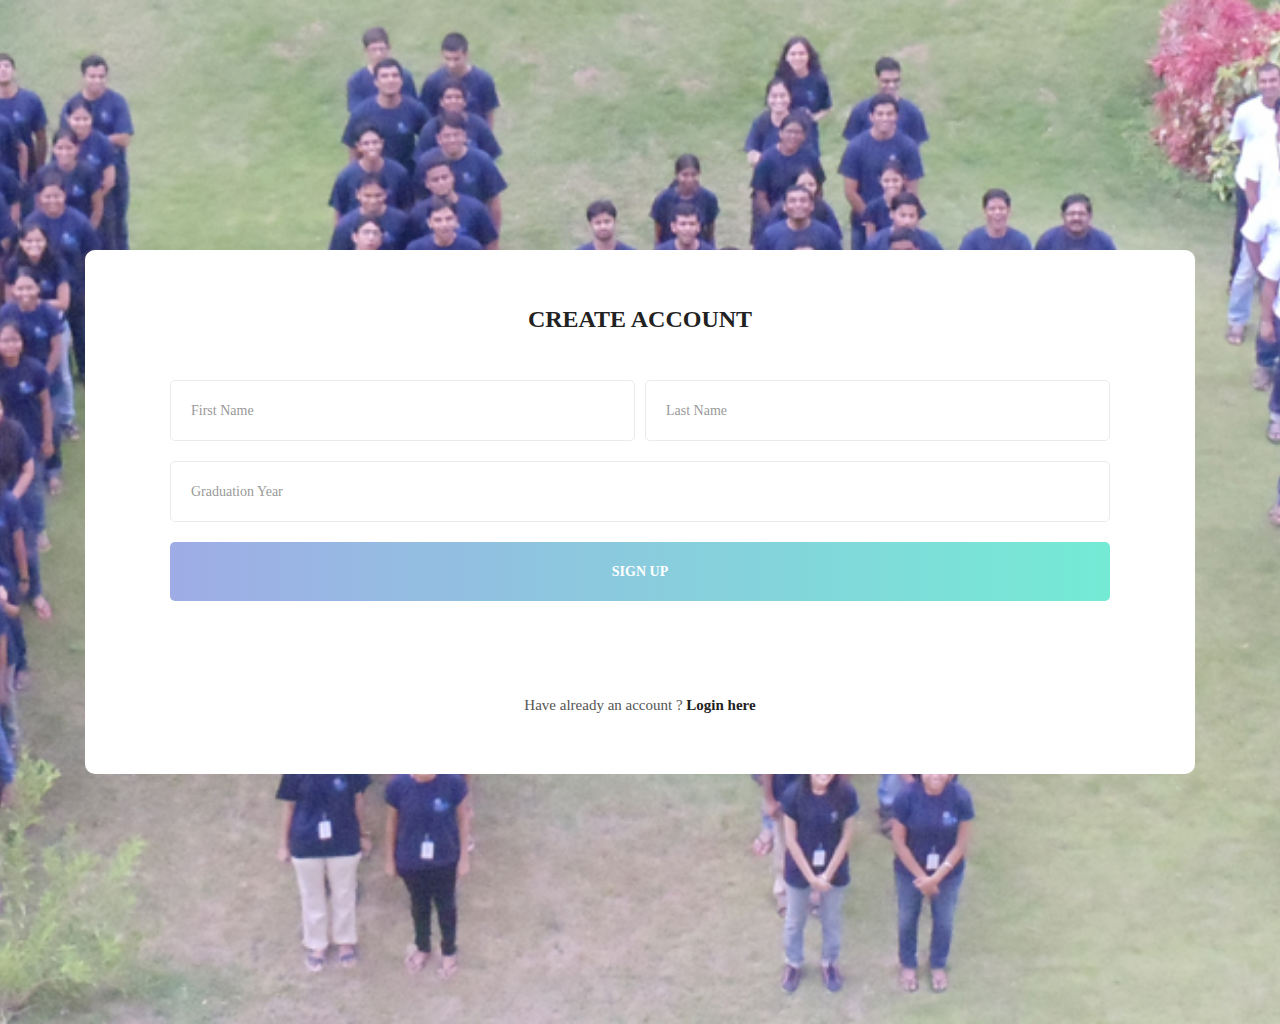
<file: target/alumniregistration-1.0-SNAPSHOT/index.html>
<!DOCTYPE html>
<html lang="en">
<head>
    <meta charset="UTF-8">
    <title>Alumni Registration</title>
    <link rel="stylesheet" href="fonts/material-icon/css/material-design-iconic-font.min.css">
    <link href="css/bootstrap.min.css" rel="stylesheet">

    <!-- Main css -->
    <link rel="stylesheet" href="css/index.css">
</head>
<body style="padding:250px 0px;">
<div class="main">

    <section id="signup-section" class="signup">
        <!-- <img src="images/signup-bg.jpg" alt=""> -->
        <div class="container">
            <div class="signup-content">
                <form method="POST" id="signup-form" class="signup-form">
                    <h2 class="form-title">Create Account</h2>
                    <div class="form-row">
                        <div class="form-group col-md-6">
                            <input type="text" class="form-input" name="fname" id="fname" placeholder="First Name"/>
                        </div>
                        <div class="form-group col-md-6">
                            <input type="text" class="form-input" name="lname" id="lname" placeholder="Last Name"/>
                        </div>
                    </div>
                    <div class="form-group">
                        <input type="text" class="form-input" name="gradyear" id="gradyear" placeholder="Graduation Year"/>
                    </div>
                    <div class="form-group">
                        <input type="submit" name="submit" id="submit" class="form-submit" value="Sign up"/>
                    </div>
                </form>
                <p class="loginhere">
                    Have already an account ? <a href="signin.html" class="loginhere-link">Login here</a>
                </p>
            </div>
        </div>
    </section>

    <section id="alumni-section" class="individual">
        <div class="container">
            <div class="individual-content">
                <form method="POST" id="individual-form" class="individual-form">
                    <h2 class="form-title">Select A Version of You!</h2>
                    <div class="form-group">
                    <div class="table-responsive">
                        <table id="alumni-table" class="table table-dark">
                            <thead>
                            <tr>
                                <th scope="col">#</th>
                                <th scope="col">Roll</th>
                                <th scope="col">First</th>
                                <th scope="col">Last</th>
                                <th scope="col">Email</th>
                            </tr>
                            </thead>
                            <tbody>
                                <!-- dynamic-->
                            </tbody>
                        </table>
                    </div>
                    </div>

                    <div class="form-group">
                        <input type="submit" name="individual-submit" id="individual-submit" class="individual-submit" value="Join the Army"/>
                    </div>
                </form>
                <p class="loginhere">
                    Already Joined the IIIT-B Army ? <a href="#" class="loginhere-link">Take me to the regiment</a>
                </p>
            </div>
        </div>
    </section>

</div>

<script src="js/jquery.min.js"></script>
<!--<script src="js/bootstrap.min.js"></script>-->
<script src="js/index.js"></script>
<script src="js/register-validation.js"></script>
</body>
</html>
</file>
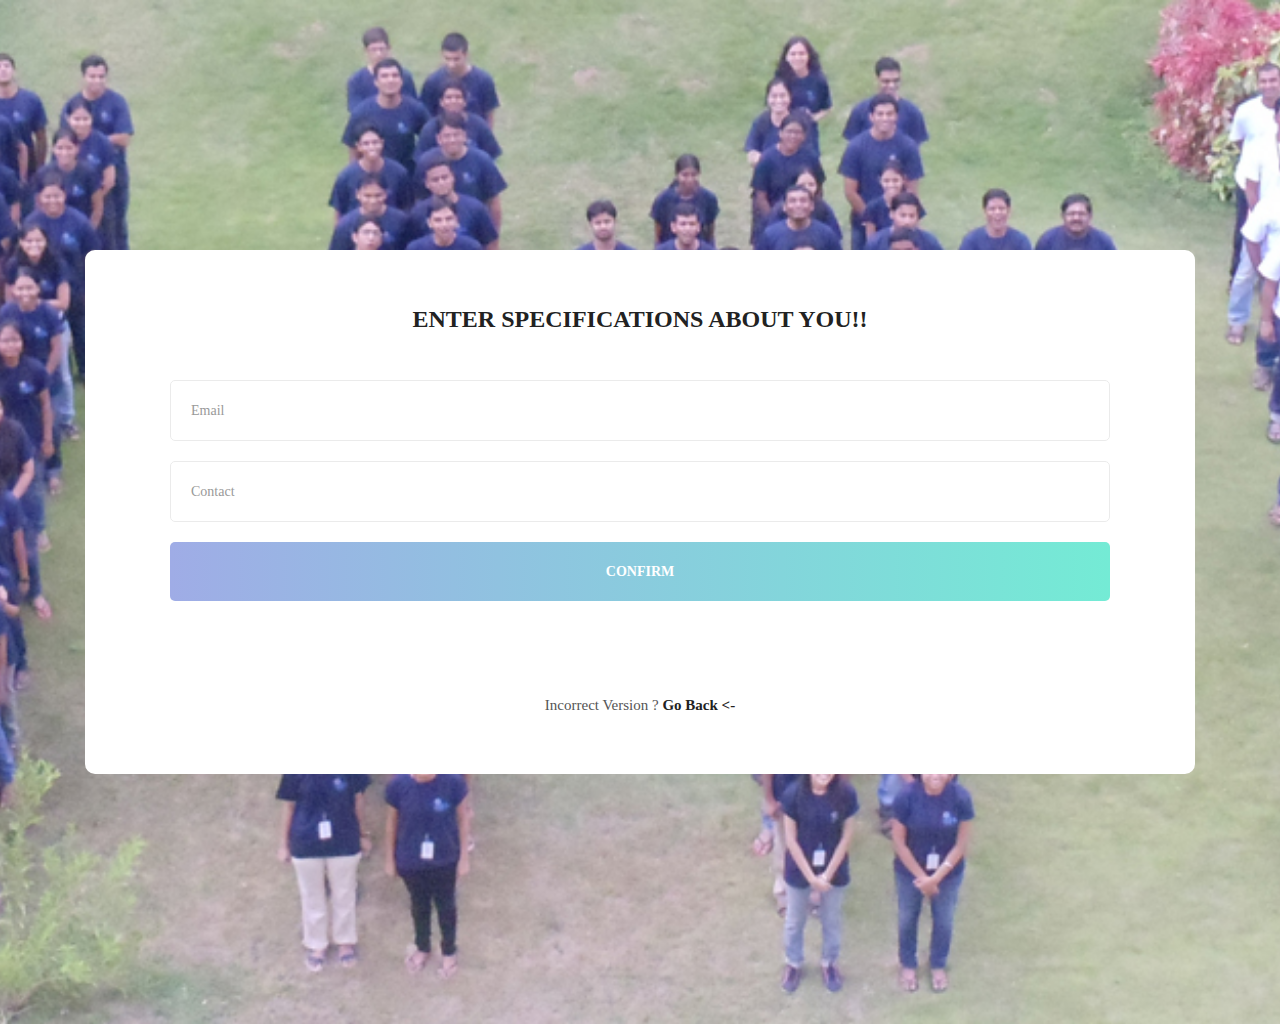
<file: target/alumniregistration-1.0-SNAPSHOT/personalinfo.html>
<!DOCTYPE html>
<html lang="en">
<head>
    <meta charset="UTF-8">
    <title>Personal Details</title>
    <link rel="stylesheet" href="fonts/material-icon/css/material-design-iconic-font.min.css">
    <link href="css/bootstrap.min.css" rel="stylesheet">

    <!-- Main css -->
    <link rel="stylesheet" href="css/index.css">
</head>
<body style="padding:250px 0px;">
<div class="main">

    <section id="pinfo-section" class="pinfo">
        <!-- <img src="images/signup-bg.jpg" alt=""> -->
        <div class="container">
            <div class="pinfo-content">
<!--                <form method="POST" id="pinfo-form" class="pinfo-form" action="signin.html">-->
<!--                    <h2 class="form-title">Enter Specifications about you!!</h2>-->
<!--                    <div class="form-group">-->
<!--                        <input type="text" class="form-input" name="email" id="email" placeholder="Email"/>-->
<!--                    </div>-->
<!--                    <div class="form-group">-->
<!--                        <input type="text" class="form-input" name="contact" id="contact" placeholder="Contact"/>-->
<!--                    </div>-->
<!--                    <div class="form-group">-->
<!--                        <input type="submit" name="submit" id="pinfo-submit" class="pinfo-submit" value="Confirm"/>-->
<!--                    </div>-->
<!--                </form>-->
                <form method="POST" id="pinfo-form">

                    <h2 class="form-title">Enter Specifications about you!!</h2>
                    <div class="form-group">
                        <input type="text" class="form-input" name="email" id="email" placeholder="Email"/>
                    </div>
                    <div class="form-group">
                        <input type="text" class="form-input" name="contact" id="contact" placeholder="Contact"/>
                    </div>
                    <div class="form-group">
                        <input type="submit" name="submit" id="pinfo-submit" class="pinfo-submit" value="Confirm"/>
                    </div>
                </form>
                <p class="index">
                    Incorrect Version ? <a href="index.html" class="index-link">Go Back <-</a>
                </p>
            </div>
        </div>
    </section>


</div>

<script src="js/jquery.min.js"></script>
<!--<script src="js/bootstrap.min.js"></script>-->
<script src="js/index.js"></script>
<script src="js/pinfo-validation.js"></script>
</body>
</html>
</file>
<file: target/alumniregistration-1.0-SNAPSHOT/css/index.css>
/* @extend display-flex; */
display-flex, .display-flex, .display-flex-center {
  display: flex;
  display: -webkit-flex; }

/* @extend list-type-ulli; */
list-type-ulli {
  list-style-type: none;
  margin: 0;
  padding: 0; }


@font-face {
  /*font-family: 'Montserrat';*/
  font-style: italic;
  font-weight: 900;
}
  /*src: url("../fonts/montserrat/montserrat-v12-latin-900.ttf"), url("../fonts/montserrat/montserrat-v12-latin-900.eot") format("embedded-opentype"), url("../fonts/montserrat/montserrat-v12-latin-900.svg") format("woff2"), url("../fonts/montserrat/montserrat-v12-latin-900.woff") format("woff"), url("../fonts/montserrat/montserrat-v12-latin-900.woff2") format("truetype"); }*/
a:focus, a:active {
  text-decoration: none;
  outline: none;
  transition: all 300ms ease 0s;
  -moz-transition: all 300ms ease 0s;
  -webkit-transition: all 300ms ease 0s;
  -o-transition: all 300ms ease 0s;
  -ms-transition: all 300ms ease 0s; }

input, select, textarea {
  outline: none;
  appearance: unset !important;
  -moz-appearance: unset !important;
  -webkit-appearance: unset !important;
  -o-appearance: unset !important;
  -ms-appearance: unset !important; }

input::-webkit-outer-spin-button, input::-webkit-inner-spin-button {
  appearance: none !important;
  -moz-appearance: none !important;
  -webkit-appearance: none !important;
  -o-appearance: none !important;
  -ms-appearance: none !important;
  margin: 0; }

input:focus, select:focus, textarea:focus {
  outline: none;
  box-shadow: none !important;
  -moz-box-shadow: none !important;
  -webkit-box-shadow: none !important;
  -o-box-shadow: none !important;
  -ms-box-shadow: none !important; }

input[type=checkbox] {
  appearance: checkbox !important;
  -moz-appearance: checkbox !important;
  -webkit-appearance: checkbox !important;
  -o-appearance: checkbox !important;
  -ms-appearance: checkbox !important; }

input[type=radio] {
  appearance: radio !important;
  -moz-appearance: radio !important;
  -webkit-appearance: radio !important;
  -o-appearance: radio !important;
  -ms-appearance: radio !important; }

img {
  max-width: 100%;
  height: auto; }

figure {
  margin: 0; }

p {
  margin-bottom: 0px;
  font-size: 15px;
  color: #777; }

h2 {
  line-height: 1.66;
  margin: 0;
  padding: 0;
  font-weight: 900;
  color: #222;
  font-family: 'Montserrat';
  font-size: 24px;
  text-transform: uppercase;
  text-align: center;
  margin-bottom: 40px; }

.clear {
  clear: both; }

body {
  min-height: 100vh;
  font-size: 14px;
  line-height: 1.8;
  color: #222;
  font-weight: 400;
  font-family: 'Montserrat';
  background-image: url("../images/signup-bg1.jpg");
  background-repeat: no-repeat;
  -moz-background-size: cover;
  -webkit-background-size: cover;
  -o-background-size: cover;
  -ms-background-size: cover;
  background-size: cover;
  background-position: center center;
  padding: 105px 0; }

.container {
  width: calc(100% - 0px);
  position: relative;
  margin: 0 auto; }

.eform-container{
  position: relative;
  margin: 0% 2% auto;
}

.display-flex {
  justify-content: space-between;
  -moz-justify-content: space-between;
  -webkit-justify-content: space-between;
  -o-justify-content: space-between;
  -ms-justify-content: space-between;
  align-items: center;
  -moz-align-items: center;
  -webkit-align-items: center;
  -o-align-items: center;
  -ms-align-items: center; }

.display-flex-center {
  justify-content: center;
  -moz-justify-content: center;
  -webkit-justify-content: center;
  -o-justify-content: center;
  -ms-justify-content: center;
  align-items: center;
  -moz-align-items: center;
  -webkit-align-items: center;
  -o-align-items: center;
  -ms-align-items: center; }

.position-center {
  position: absolute;
  top: 50%;
  left: 50%;
  transform: translate(-50%, -50%);
  -moz-transform: translate(-50%, -50%);
  -webkit-transform: translate(-50%, -50%);
  -o-transform: translate(-50%, -50%);
  -ms-transform: translate(-50%, -50%); }

.signup-content, .individual-content ,.pinfo-content , .einfo-content , .oinfo-content{
  background: #fff;
  border-radius: 10px;
  -moz-border-radius: 10px;
  -webkit-border-radius: 10px;
  -o-border-radius: 10px;
  -ms-border-radius: 10px;
  padding: 50px 85px; }

/*.einfo-content{*/
/*  padding: 0px;*/
/*}*/

.form-group {
  overflow: hidden;
  margin-bottom: 20px; }

.form-input {
  width: 100%;
  border: 1px solid #ebebeb;
  border-radius: 5px;
  -moz-border-radius: 5px;
  -webkit-border-radius: 5px;
  -o-border-radius: 5px;
  -ms-border-radius: 5px;
  padding: 17px 20px;
  box-sizing: border-box;
  font-size: 14px;
  font-weight: 500;
  color: #222; }
  .form-input::-webkit-input-placeholder {
    color: #999; }
  .form-input::-moz-placeholder {
    color: #999; }
  .form-input:-ms-input-placeholder {
    color: #999; }
  .form-input:-moz-placeholder {
    color: #999; }
  .form-input::-webkit-input-placeholder {
    font-weight: 500; }
  .form-input::-moz-placeholder {
    font-weight: 500; }
  .form-input:-ms-input-placeholder {
    font-weight: 500; }
  .form-input:-moz-placeholder {
    font-weight: 500; }
  .form-input:focus {
    border: 1px solid transparent;
    -webkit-border-image-source: -webkit-linear-gradient(to right, #9face6, #74ebd5);
    -moz-border-image-source: -moz-linear-gradient(to right, #9face6, #74ebd5);
    -o-border-image-source: -o-linear-gradient(to right, #9face6, #74ebd5);
    border-image-source: linear-gradient(to right, #9face6, #74ebd5);
    -webkit-border-image-slice: 1;
    border-image-slice: 1;
    border-radius: 5px;
    -moz-border-radius: 5px;
    -webkit-border-radius: 5px;
    -o-border-radius: 5px;
    -ms-border-radius: 5px;
    background-origin: border-box;
    background-clip: content-box, border-box; }
    .form-input:focus::-webkit-input-placeholder {
      color: #222; }
    .form-input:focus::-moz-placeholder {
      color: #222; }
    .form-input:focus:-ms-input-placeholder {
      color: #222; }
    .form-input:focus:-moz-placeholder {
      color: #222; }

.form-submit, .individual-submit , .pinfo-submit {
  width: 100%;
  border-radius: 5px;
  -moz-border-radius: 5px;
  -webkit-border-radius: 5px;
  -o-border-radius: 5px;
  -ms-border-radius: 5px;
  padding: 17px 20px;
  box-sizing: border-box;
  font-size: 14px;
  font-weight: 700;
  color: #fff;
  text-transform: uppercase;
  border: none;
  background-image: -moz-linear-gradient(to left, #74ebd5, #9face6);
  background-image: -ms-linear-gradient(to left, #74ebd5, #9face6);
  background-image: -o-linear-gradient(to left, #74ebd5, #9face6);
  background-image: -webkit-linear-gradient(to left, #74ebd5, #9face6);
  background-image: linear-gradient(to left, #74ebd5, #9face6); }

.form-btn{
  width: 100%;
  border-radius: 5px;
  -moz-border-radius: 5px;
  -webkit-border-radius: 5px;
  -o-border-radius: 5px;
  -ms-border-radius: 5px;
  padding: 17px 20px;
  box-sizing: border-box;
  font-size: 14px;
  font-weight: 700;
  color: #fff;
  text-transform: uppercase;
  border: none;
}

input[type=checkbox]:not(old) {
  width: 2em;
  margin: 0;
  padding: 0;
  font-size: 1em;
  display: none; }

input[type=checkbox]:not(old) + label {
  display: inline-block;
  margin-top: 7px;
  margin-bottom: 25px; }

input[type=checkbox]:not(old) + label > span {
  display: inline-block;
  width: 13px;
  height: 13px;
  margin-right: 15px;
  margin-bottom: 3px;
  border: 1px solid #ebebeb;
  border-radius: 2px;
  -moz-border-radius: 2px;
  -webkit-border-radius: 2px;
  -o-border-radius: 2px;
  -ms-border-radius: 2px;
  background: white;
  background-image: -moz-linear-gradient(white, white);
  background-image: -ms-linear-gradient(white, white);
  background-image: -o-linear-gradient(white, white);
  background-image: -webkit-linear-gradient(white, white);
  background-image: linear-gradient(white, white);
  vertical-align: bottom; }

input[type=checkbox]:not(old):checked + label > span {
  background-image: -moz-linear-gradient(white, white);
  background-image: -ms-linear-gradient(white, white);
  background-image: -o-linear-gradient(white, white);
  background-image: -webkit-linear-gradient(white, white);
  background-image: linear-gradient(white, white); }

input[type=checkbox]:not(old):checked + label > span:before {
  content: '\f26b';
  display: block;
  color: #222;
  font-size: 11px;
  line-height: 1.2;
  text-align: center;
  font-family: 'Material-Design-Iconic-Font';
  font-weight: bold; }

.label-agree-term {
  font-size: 12px;
  font-weight: 600;
  color: #555; }

.term-service {
  color: #555; }

.loginhere , .index {
  color: #555;
  font-weight: 500;
  text-align: center;
  margin-top: 91px;
  margin-bottom: 5px; }

.loginhere-link , .index-link , .oinfo-link{
  font-weight: 700;
  color: #222; }

.field-icon {
  float: right;
  margin-right: 17px;
  margin-top: -32px;
  position: relative;
  z-index: 2;
  color: #555; }
#company-names{
  height: inherit;
  padding: 17px 20px;
}
@media screen and (max-width: 768px) {
  .container {
    width: calc(100% - 40px);
    max-width: 100%; } }
@media screen and (max-width: 480px) {
  .signup-content, .individual-content , .pinfo-content , .einfo-content, .oinfo-content{
    padding: 50px 25px; } }
</file>
<file: target/alumniregistration-1.0-SNAPSHOT/fonts/material-icon/css/material-design-iconic-font.min.css>
@font-face{font-family:Material-Design-Iconic-Font;src:url(../fonts/Material-Design-Iconic-Font.woff2?v=2.2.0) format('woff2'),url(../fonts/Material-Design-Iconic-Font.woff?v=2.2.0) format('woff'),url(../fonts/Material-Design-Iconic-Font.ttf?v=2.2.0) format('truetype')}.zmdi{display:inline-block;font:normal normal normal 14px/1 'Material-Design-Iconic-Font';font-size:inherit;text-rendering:auto;-webkit-font-smoothing:antialiased;-moz-osx-font-smoothing:grayscale}.zmdi-hc-lg{font-size:1.33333333em;line-height:.75em;vertical-align:-15%}.zmdi-hc-2x{font-size:2em}.zmdi-hc-3x{font-size:3em}.zmdi-hc-4x{font-size:4em}.zmdi-hc-5x{font-size:5em}.zmdi-hc-fw{width:1.28571429em;text-align:center}.zmdi-hc-ul{padding-left:0;margin-left:2.14285714em;list-style-type:none}.zmdi-hc-ul>li{position:relative}.zmdi-hc-li{position:absolute;left:-2.14285714em;width:2.14285714em;top:.14285714em;text-align:center}.zmdi-hc-li.zmdi-hc-lg{left:-1.85714286em}.zmdi-hc-border{padding:.1em .25em;border:solid .1em #9e9e9e;border-radius:2px}.zmdi-hc-border-circle{padding:.1em .25em;border:solid .1em #9e9e9e;border-radius:50%}.zmdi.pull-left{float:left;margin-right:.15em}.zmdi.pull-right{float:right;margin-left:.15em}.zmdi-hc-spin{-webkit-animation:zmdi-spin 1.5s infinite linear;animation:zmdi-spin 1.5s infinite linear}.zmdi-hc-spin-reverse{-webkit-animation:zmdi-spin-reverse 1.5s infinite linear;animation:zmdi-spin-reverse 1.5s infinite linear}@-webkit-keyframes zmdi-spin{0%{-webkit-transform:rotate(0deg);transform:rotate(0deg)}100%{-webkit-transform:rotate(359deg);transform:rotate(359deg)}}@keyframes zmdi-spin{0%{-webkit-transform:rotate(0deg);transform:rotate(0deg)}100%{-webkit-transform:rotate(359deg);transform:rotate(359deg)}}@-webkit-keyframes zmdi-spin-reverse{0%{-webkit-transform:rotate(0deg);transform:rotate(0deg)}100%{-webkit-transform:rotate(-359deg);transform:rotate(-359deg)}}@keyframes zmdi-spin-reverse{0%{-webkit-transform:rotate(0deg);transform:rotate(0deg)}100%{-webkit-transform:rotate(-359deg);transform:rotate(-359deg)}}.zmdi-hc-rotate-90{-webkit-transform:rotate(90deg);-ms-transform:rotate(90deg);transform:rotate(90deg)}.zmdi-hc-rotate-180{-webkit-transform:rotate(180deg);-ms-transform:rotate(180deg);transform:rotate(180deg)}.zmdi-hc-rotate-270{-webkit-transform:rotate(270deg);-ms-transform:rotate(270deg);transform:rotate(270deg)}.zmdi-hc-flip-horizontal{-webkit-transform:scale(-1,1);-ms-transform:scale(-1,1);transform:scale(-1,1)}.zmdi-hc-flip-vertical{-webkit-transform:scale(1,-1);-ms-transform:scale(1,-1);transform:scale(1,-1)}.zmdi-hc-stack{position:relative;display:inline-block;width:2em;height:2em;line-height:2em;vertical-align:middle}.zmdi-hc-stack-1x,.zmdi-hc-stack-2x{position:absolute;left:0;width:100%;text-align:center}.zmdi-hc-stack-1x{line-height:inherit}.zmdi-hc-stack-2x{font-size:2em}.zmdi-hc-inverse{color:#fff}.zmdi-3d-rotation:before{content:'\f101'}.zmdi-airplane-off:before{content:'\f102'}.zmdi-airplane:before{content:'\f103'}.zmdi-album:before{content:'\f104'}.zmdi-archive:before{content:'\f105'}.zmdi-assignment-account:before{content:'\f106'}.zmdi-assignment-alert:before{content:'\f107'}.zmdi-assignment-check:before{content:'\f108'}.zmdi-assignment-o:before{content:'\f109'}.zmdi-assignment-return:before{content:'\f10a'}.zmdi-assignment-returned:before{content:'\f10b'}.zmdi-assignment:before{content:'\f10c'}.zmdi-attachment-alt:before{content:'\f10d'}.zmdi-attachment:before{content:'\f10e'}.zmdi-audio:before{content:'\f10f'}.zmdi-badge-check:before{content:'\f110'}.zmdi-balance-wallet:before{content:'\f111'}.zmdi-balance:before{content:'\f112'}.zmdi-battery-alert:before{content:'\f113'}.zmdi-battery-flash:before{content:'\f114'}.zmdi-battery-unknown:before{content:'\f115'}.zmdi-battery:before{content:'\f116'}.zmdi-bike:before{content:'\f117'}.zmdi-block-alt:before{content:'\f118'}.zmdi-block:before{content:'\f119'}.zmdi-boat:before{content:'\f11a'}.zmdi-book-image:before{content:'\f11b'}.zmdi-book:before{content:'\f11c'}.zmdi-bookmark-outline:before{content:'\f11d'}.zmdi-bookmark:before{content:'\f11e'}.zmdi-brush:before{content:'\f11f'}.zmdi-bug:before{content:'\f120'}.zmdi-bus:before{content:'\f121'}.zmdi-cake:before{content:'\f122'}.zmdi-car-taxi:before{content:'\f123'}.zmdi-car-wash:before{content:'\f124'}.zmdi-car:before{content:'\f125'}.zmdi-card-giftcard:before{content:'\f126'}.zmdi-card-membership:before{content:'\f127'}.zmdi-card-travel:before{content:'\f128'}.zmdi-card:before{content:'\f129'}.zmdi-case-check:before{content:'\f12a'}.zmdi-case-download:before{content:'\f12b'}.zmdi-case-play:before{content:'\f12c'}.zmdi-case:before{content:'\f12d'}.zmdi-cast-connected:before{content:'\f12e'}.zmdi-cast:before{content:'\f12f'}.zmdi-chart-donut:before{content:'\f130'}.zmdi-chart:before{content:'\f131'}.zmdi-city-alt:before{content:'\f132'}.zmdi-city:before{content:'\f133'}.zmdi-close-circle-o:before{content:'\f134'}.zmdi-close-circle:before{content:'\f135'}.zmdi-close:before{content:'\f136'}.zmdi-cocktail:before{content:'\f137'}.zmdi-code-setting:before{content:'\f138'}.zmdi-code-smartphone:before{content:'\f139'}.zmdi-code:before{content:'\f13a'}.zmdi-coffee:before{content:'\f13b'}.zmdi-collection-bookmark:before{content:'\f13c'}.zmdi-collection-case-play:before{content:'\f13d'}.zmdi-collection-folder-image:before{content:'\f13e'}.zmdi-collection-image-o:before{content:'\f13f'}.zmdi-collection-image:before{content:'\f140'}.zmdi-collection-item-1:before{content:'\f141'}.zmdi-collection-item-2:before{content:'\f142'}.zmdi-collection-item-3:before{content:'\f143'}.zmdi-collection-item-4:before{content:'\f144'}.zmdi-collection-item-5:before{content:'\f145'}.zmdi-collection-item-6:before{content:'\f146'}.zmdi-collection-item-7:before{content:'\f147'}.zmdi-collection-item-8:before{content:'\f148'}.zmdi-collection-item-9-plus:before{content:'\f149'}.zmdi-collection-item-9:before{content:'\f14a'}.zmdi-collection-item:before{content:'\f14b'}.zmdi-collection-music:before{content:'\f14c'}.zmdi-collection-pdf:before{content:'\f14d'}.zmdi-collection-plus:before{content:'\f14e'}.zmdi-collection-speaker:before{content:'\f14f'}.zmdi-collection-text:before{content:'\f150'}.zmdi-collection-video:before{content:'\f151'}.zmdi-compass:before{content:'\f152'}.zmdi-cutlery:before{content:'\f153'}.zmdi-delete:before{content:'\f154'}.zmdi-dialpad:before{content:'\f155'}.zmdi-dns:before{content:'\f156'}.zmdi-drink:before{content:'\f157'}.zmdi-edit:before{content:'\f158'}.zmdi-email-open:before{content:'\f159'}.zmdi-email:before{content:'\f15a'}.zmdi-eye-off:before{content:'\f15b'}.zmdi-eye:before{content:'\f15c'}.zmdi-eyedropper:before{content:'\f15d'}.zmdi-favorite-outline:before{content:'\f15e'}.zmdi-favorite:before{content:'\f15f'}.zmdi-filter-list:before{content:'\f160'}.zmdi-fire:before{content:'\f161'}.zmdi-flag:before{content:'\f162'}.zmdi-flare:before{content:'\f163'}.zmdi-flash-auto:before{content:'\f164'}.zmdi-flash-off:before{content:'\f165'}.zmdi-flash:before{content:'\f166'}.zmdi-flip:before{content:'\f167'}.zmdi-flower-alt:before{content:'\f168'}.zmdi-flower:before{content:'\f169'}.zmdi-font:before{content:'\f16a'}.zmdi-fullscreen-alt:before{content:'\f16b'}.zmdi-fullscreen-exit:before{content:'\f16c'}.zmdi-fullscreen:before{content:'\f16d'}.zmdi-functions:before{content:'\f16e'}.zmdi-gas-station:before{content:'\f16f'}.zmdi-gesture:before{content:'\f170'}.zmdi-globe-alt:before{content:'\f171'}.zmdi-globe-lock:before{content:'\f172'}.zmdi-globe:before{content:'\f173'}.zmdi-graduation-cap:before{content:'\f174'}.zmdi-home:before{content:'\f175'}.zmdi-hospital-alt:before{content:'\f176'}.zmdi-hospital:before{content:'\f177'}.zmdi-hotel:before{content:'\f178'}.zmdi-hourglass-alt:before{content:'\f179'}.zmdi-hourglass-outline:before{content:'\f17a'}.zmdi-hourglass:before{content:'\f17b'}.zmdi-http:before{content:'\f17c'}.zmdi-image-alt:before{content:'\f17d'}.zmdi-image-o:before{content:'\f17e'}.zmdi-image:before{content:'\f17f'}.zmdi-inbox:before{content:'\f180'}.zmdi-invert-colors-off:before{content:'\f181'}.zmdi-invert-colors:before{content:'\f182'}.zmdi-key:before{content:'\f183'}.zmdi-label-alt-outline:before{content:'\f184'}.zmdi-label-alt:before{content:'\f185'}.zmdi-label-heart:before{content:'\f186'}.zmdi-label:before{content:'\f187'}.zmdi-labels:before{content:'\f188'}.zmdi-lamp:before{content:'\f189'}.zmdi-landscape:before{content:'\f18a'}.zmdi-layers-off:before{content:'\f18b'}.zmdi-layers:before{content:'\f18c'}.zmdi-library:before{content:'\f18d'}.zmdi-link:before{content:'\f18e'}.zmdi-lock-open:before{content:'\f18f'}.zmdi-lock-outline:before{content:'\f190'}.zmdi-lock:before{content:'\f191'}.zmdi-mail-reply-all:before{content:'\f192'}.zmdi-mail-reply:before{content:'\f193'}.zmdi-mail-send:before{content:'\f194'}.zmdi-mall:before{content:'\f195'}.zmdi-map:before{content:'\f196'}.zmdi-menu:before{content:'\f197'}.zmdi-money-box:before{content:'\f198'}.zmdi-money-off:before{content:'\f199'}.zmdi-money:before{content:'\f19a'}.zmdi-more-vert:before{content:'\f19b'}.zmdi-more:before{content:'\f19c'}.zmdi-movie-alt:before{content:'\f19d'}.zmdi-movie:before{content:'\f19e'}.zmdi-nature-people:before{content:'\f19f'}.zmdi-nature:before{content:'\f1a0'}.zmdi-navigation:before{content:'\f1a1'}.zmdi-open-in-browser:before{content:'\f1a2'}.zmdi-open-in-new:before{content:'\f1a3'}.zmdi-palette:before{content:'\f1a4'}.zmdi-parking:before{content:'\f1a5'}.zmdi-pin-account:before{content:'\f1a6'}.zmdi-pin-assistant:before{content:'\f1a7'}.zmdi-pin-drop:before{content:'\f1a8'}.zmdi-pin-help:before{content:'\f1a9'}.zmdi-pin-off:before{content:'\f1aa'}.zmdi-pin:before{content:'\f1ab'}.zmdi-pizza:before{content:'\f1ac'}.zmdi-plaster:before{content:'\f1ad'}.zmdi-power-setting:before{content:'\f1ae'}.zmdi-power:before{content:'\f1af'}.zmdi-print:before{content:'\f1b0'}.zmdi-puzzle-piece:before{content:'\f1b1'}.zmdi-quote:before{content:'\f1b2'}.zmdi-railway:before{content:'\f1b3'}.zmdi-receipt:before{content:'\f1b4'}.zmdi-refresh-alt:before{content:'\f1b5'}.zmdi-refresh-sync-alert:before{content:'\f1b6'}.zmdi-refresh-sync-off:before{content:'\f1b7'}.zmdi-refresh-sync:before{content:'\f1b8'}.zmdi-refresh:before{content:'\f1b9'}.zmdi-roller:before{content:'\f1ba'}.zmdi-ruler:before{content:'\f1bb'}.zmdi-scissors:before{content:'\f1bc'}.zmdi-screen-rotation-lock:before{content:'\f1bd'}.zmdi-screen-rotation:before{content:'\f1be'}.zmdi-search-for:before{content:'\f1bf'}.zmdi-search-in-file:before{content:'\f1c0'}.zmdi-search-in-page:before{content:'\f1c1'}.zmdi-search-replace:before{content:'\f1c2'}.zmdi-search:before{content:'\f1c3'}.zmdi-seat:before{content:'\f1c4'}.zmdi-settings-square:before{content:'\f1c5'}.zmdi-settings:before{content:'\f1c6'}.zmdi-shield-check:before{content:'\f1c7'}.zmdi-shield-security:before{content:'\f1c8'}.zmdi-shopping-basket:before{content:'\f1c9'}.zmdi-shopping-cart-plus:before{content:'\f1ca'}.zmdi-shopping-cart:before{content:'\f1cb'}.zmdi-sign-in:before{content:'\f1cc'}.zmdi-sort-amount-asc:before{content:'\f1cd'}.zmdi-sort-amount-desc:before{content:'\f1ce'}.zmdi-sort-asc:before{content:'\f1cf'}.zmdi-sort-desc:before{content:'\f1d0'}.zmdi-spellcheck:before{content:'\f1d1'}.zmdi-storage:before{content:'\f1d2'}.zmdi-store-24:before{content:'\f1d3'}.zmdi-store:before{content:'\f1d4'}.zmdi-subway:before{content:'\f1d5'}.zmdi-sun:before{content:'\f1d6'}.zmdi-tab-unselected:before{content:'\f1d7'}.zmdi-tab:before{content:'\f1d8'}.zmdi-tag-close:before{content:'\f1d9'}.zmdi-tag-more:before{content:'\f1da'}.zmdi-tag:before{content:'\f1db'}.zmdi-thumb-down:before{content:'\f1dc'}.zmdi-thumb-up-down:before{content:'\f1dd'}.zmdi-thumb-up:before{content:'\f1de'}.zmdi-ticket-star:before{content:'\f1df'}.zmdi-toll:before{content:'\f1e0'}.zmdi-toys:before{content:'\f1e1'}.zmdi-traffic:before{content:'\f1e2'}.zmdi-translate:before{content:'\f1e3'}.zmdi-triangle-down:before{content:'\f1e4'}.zmdi-triangle-up:before{content:'\f1e5'}.zmdi-truck:before{content:'\f1e6'}.zmdi-turning-sign:before{content:'\f1e7'}.zmdi-wallpaper:before{content:'\f1e8'}.zmdi-washing-machine:before{content:'\f1e9'}.zmdi-window-maximize:before{content:'\f1ea'}.zmdi-window-minimize:before{content:'\f1eb'}.zmdi-window-restore:before{content:'\f1ec'}.zmdi-wrench:before{content:'\f1ed'}.zmdi-zoom-in:before{content:'\f1ee'}.zmdi-zoom-out:before{content:'\f1ef'}.zmdi-alert-circle-o:before{content:'\f1f0'}.zmdi-alert-circle:before{content:'\f1f1'}.zmdi-alert-octagon:before{content:'\f1f2'}.zmdi-alert-polygon:before{content:'\f1f3'}.zmdi-alert-triangle:before{content:'\f1f4'}.zmdi-help-outline:before{content:'\f1f5'}.zmdi-help:before{content:'\f1f6'}.zmdi-info-outline:before{content:'\f1f7'}.zmdi-info:before{content:'\f1f8'}.zmdi-notifications-active:before{content:'\f1f9'}.zmdi-notifications-add:before{content:'\f1fa'}.zmdi-notifications-none:before{content:'\f1fb'}.zmdi-notifications-off:before{content:'\f1fc'}.zmdi-notifications-paused:before{content:'\f1fd'}.zmdi-notifications:before{content:'\f1fe'}.zmdi-account-add:before{content:'\f1ff'}.zmdi-account-box-mail:before{content:'\f200'}.zmdi-account-box-o:before{content:'\f201'}.zmdi-account-box-phone:before{content:'\f202'}.zmdi-account-box:before{content:'\f203'}.zmdi-account-calendar:before{content:'\f204'}.zmdi-account-circle:before{content:'\f205'}.zmdi-account-o:before{content:'\f206'}.zmdi-account:before{content:'\f207'}.zmdi-accounts-add:before{content:'\f208'}.zmdi-accounts-alt:before{content:'\f209'}.zmdi-accounts-list-alt:before{content:'\f20a'}.zmdi-accounts-list:before{content:'\f20b'}.zmdi-accounts-outline:before{content:'\f20c'}.zmdi-accounts:before{content:'\f20d'}.zmdi-face:before{content:'\f20e'}.zmdi-female:before{content:'\f20f'}.zmdi-male-alt:before{content:'\f210'}.zmdi-male-female:before{content:'\f211'}.zmdi-male:before{content:'\f212'}.zmdi-mood-bad:before{content:'\f213'}.zmdi-mood:before{content:'\f214'}.zmdi-run:before{content:'\f215'}.zmdi-walk:before{content:'\f216'}.zmdi-cloud-box:before{content:'\f217'}.zmdi-cloud-circle:before{content:'\f218'}.zmdi-cloud-done:before{content:'\f219'}.zmdi-cloud-download:before{content:'\f21a'}.zmdi-cloud-off:before{content:'\f21b'}.zmdi-cloud-outline-alt:before{content:'\f21c'}.zmdi-cloud-outline:before{content:'\f21d'}.zmdi-cloud-upload:before{content:'\f21e'}.zmdi-cloud:before{content:'\f21f'}.zmdi-download:before{content:'\f220'}.zmdi-file-plus:before{content:'\f221'}.zmdi-file-text:before{content:'\f222'}.zmdi-file:before{content:'\f223'}.zmdi-folder-outline:before{content:'\f224'}.zmdi-folder-person:before{content:'\f225'}.zmdi-folder-star-alt:before{content:'\f226'}.zmdi-folder-star:before{content:'\f227'}.zmdi-folder:before{content:'\f228'}.zmdi-gif:before{content:'\f229'}.zmdi-upload:before{content:'\f22a'}.zmdi-border-all:before{content:'\f22b'}.zmdi-border-bottom:before{content:'\f22c'}.zmdi-border-clear:before{content:'\f22d'}.zmdi-border-color:before{content:'\f22e'}.zmdi-border-horizontal:before{content:'\f22f'}.zmdi-border-inner:before{content:'\f230'}.zmdi-border-left:before{content:'\f231'}.zmdi-border-outer:before{content:'\f232'}.zmdi-border-right:before{content:'\f233'}.zmdi-border-style:before{content:'\f234'}.zmdi-border-top:before{content:'\f235'}.zmdi-border-vertical:before{content:'\f236'}.zmdi-copy:before{content:'\f237'}.zmdi-crop:before{content:'\f238'}.zmdi-format-align-center:before{content:'\f239'}.zmdi-format-align-justify:before{content:'\f23a'}.zmdi-format-align-left:before{content:'\f23b'}.zmdi-format-align-right:before{content:'\f23c'}.zmdi-format-bold:before{content:'\f23d'}.zmdi-format-clear-all:before{content:'\f23e'}.zmdi-format-clear:before{content:'\f23f'}.zmdi-format-color-fill:before{content:'\f240'}.zmdi-format-color-reset:before{content:'\f241'}.zmdi-format-color-text:before{content:'\f242'}.zmdi-format-indent-decrease:before{content:'\f243'}.zmdi-format-indent-increase:before{content:'\f244'}.zmdi-format-italic:before{content:'\f245'}.zmdi-format-line-spacing:before{content:'\f246'}.zmdi-format-list-bulleted:before{content:'\f247'}.zmdi-format-list-numbered:before{content:'\f248'}.zmdi-format-ltr:before{content:'\f249'}.zmdi-format-rtl:before{content:'\f24a'}.zmdi-format-size:before{content:'\f24b'}.zmdi-format-strikethrough-s:before{content:'\f24c'}.zmdi-format-strikethrough:before{content:'\f24d'}.zmdi-format-subject:before{content:'\f24e'}.zmdi-format-underlined:before{content:'\f24f'}.zmdi-format-valign-bottom:before{content:'\f250'}.zmdi-format-valign-center:before{content:'\f251'}.zmdi-format-valign-top:before{content:'\f252'}.zmdi-redo:before{content:'\f253'}.zmdi-select-all:before{content:'\f254'}.zmdi-space-bar:before{content:'\f255'}.zmdi-text-format:before{content:'\f256'}.zmdi-transform:before{content:'\f257'}.zmdi-undo:before{content:'\f258'}.zmdi-wrap-text:before{content:'\f259'}.zmdi-comment-alert:before{content:'\f25a'}.zmdi-comment-alt-text:before{content:'\f25b'}.zmdi-comment-alt:before{content:'\f25c'}.zmdi-comment-edit:before{content:'\f25d'}.zmdi-comment-image:before{content:'\f25e'}.zmdi-comment-list:before{content:'\f25f'}.zmdi-comment-more:before{content:'\f260'}.zmdi-comment-outline:before{content:'\f261'}.zmdi-comment-text-alt:before{content:'\f262'}.zmdi-comment-text:before{content:'\f263'}.zmdi-comment-video:before{content:'\f264'}.zmdi-comment:before{content:'\f265'}.zmdi-comments:before{content:'\f266'}.zmdi-check-all:before{content:'\f267'}.zmdi-check-circle-u:before{content:'\f268'}.zmdi-check-circle:before{content:'\f269'}.zmdi-check-square:before{content:'\f26a'}.zmdi-check:before{content:'\f26b'}.zmdi-circle-o:before{content:'\f26c'}.zmdi-circle:before{content:'\f26d'}.zmdi-dot-circle-alt:before{content:'\f26e'}.zmdi-dot-circle:before{content:'\f26f'}.zmdi-minus-circle-outline:before{content:'\f270'}.zmdi-minus-circle:before{content:'\f271'}.zmdi-minus-square:before{content:'\f272'}.zmdi-minus:before{content:'\f273'}.zmdi-plus-circle-o-duplicate:before{content:'\f274'}.zmdi-plus-circle-o:before{content:'\f275'}.zmdi-plus-circle:before{content:'\f276'}.zmdi-plus-square:before{content:'\f277'}.zmdi-plus:before{content:'\f278'}.zmdi-square-o:before{content:'\f279'}.zmdi-star-circle:before{content:'\f27a'}.zmdi-star-half:before{content:'\f27b'}.zmdi-star-outline:before{content:'\f27c'}.zmdi-star:before{content:'\f27d'}.zmdi-bluetooth-connected:before{content:'\f27e'}.zmdi-bluetooth-off:before{content:'\f27f'}.zmdi-bluetooth-search:before{content:'\f280'}.zmdi-bluetooth-setting:before{content:'\f281'}.zmdi-bluetooth:before{content:'\f282'}.zmdi-camera-add:before{content:'\f283'}.zmdi-camera-alt:before{content:'\f284'}.zmdi-camera-bw:before{content:'\f285'}.zmdi-camera-front:before{content:'\f286'}.zmdi-camera-mic:before{content:'\f287'}.zmdi-camera-party-mode:before{content:'\f288'}.zmdi-camera-rear:before{content:'\f289'}.zmdi-camera-roll:before{content:'\f28a'}.zmdi-camera-switch:before{content:'\f28b'}.zmdi-camera:before{content:'\f28c'}.zmdi-card-alert:before{content:'\f28d'}.zmdi-card-off:before{content:'\f28e'}.zmdi-card-sd:before{content:'\f28f'}.zmdi-card-sim:before{content:'\f290'}.zmdi-desktop-mac:before{content:'\f291'}.zmdi-desktop-windows:before{content:'\f292'}.zmdi-device-hub:before{content:'\f293'}.zmdi-devices-off:before{content:'\f294'}.zmdi-devices:before{content:'\f295'}.zmdi-dock:before{content:'\f296'}.zmdi-floppy:before{content:'\f297'}.zmdi-gamepad:before{content:'\f298'}.zmdi-gps-dot:before{content:'\f299'}.zmdi-gps-off:before{content:'\f29a'}.zmdi-gps:before{content:'\f29b'}.zmdi-headset-mic:before{content:'\f29c'}.zmdi-headset:before{content:'\f29d'}.zmdi-input-antenna:before{content:'\f29e'}.zmdi-input-composite:before{content:'\f29f'}.zmdi-input-hdmi:before{content:'\f2a0'}.zmdi-input-power:before{content:'\f2a1'}.zmdi-input-svideo:before{content:'\f2a2'}.zmdi-keyboard-hide:before{content:'\f2a3'}.zmdi-keyboard:before{content:'\f2a4'}.zmdi-laptop-chromebook:before{content:'\f2a5'}.zmdi-laptop-mac:before{content:'\f2a6'}.zmdi-laptop:before{content:'\f2a7'}.zmdi-mic-off:before{content:'\f2a8'}.zmdi-mic-outline:before{content:'\f2a9'}.zmdi-mic-setting:before{content:'\f2aa'}.zmdi-mic:before{content:'\f2ab'}.zmdi-mouse:before{content:'\f2ac'}.zmdi-network-alert:before{content:'\f2ad'}.zmdi-network-locked:before{content:'\f2ae'}.zmdi-network-off:before{content:'\f2af'}.zmdi-network-outline:before{content:'\f2b0'}.zmdi-network-setting:before{content:'\f2b1'}.zmdi-network:before{content:'\f2b2'}.zmdi-phone-bluetooth:before{content:'\f2b3'}.zmdi-phone-end:before{content:'\f2b4'}.zmdi-phone-forwarded:before{content:'\f2b5'}.zmdi-phone-in-talk:before{content:'\f2b6'}.zmdi-phone-locked:before{content:'\f2b7'}.zmdi-phone-missed:before{content:'\f2b8'}.zmdi-phone-msg:before{content:'\f2b9'}.zmdi-phone-paused:before{content:'\f2ba'}.zmdi-phone-ring:before{content:'\f2bb'}.zmdi-phone-setting:before{content:'\f2bc'}.zmdi-phone-sip:before{content:'\f2bd'}.zmdi-phone:before{content:'\f2be'}.zmdi-portable-wifi-changes:before{content:'\f2bf'}.zmdi-portable-wifi-off:before{content:'\f2c0'}.zmdi-portable-wifi:before{content:'\f2c1'}.zmdi-radio:before{content:'\f2c2'}.zmdi-reader:before{content:'\f2c3'}.zmdi-remote-control-alt:before{content:'\f2c4'}.zmdi-remote-control:before{content:'\f2c5'}.zmdi-router:before{content:'\f2c6'}.zmdi-scanner:before{content:'\f2c7'}.zmdi-smartphone-android:before{content:'\f2c8'}.zmdi-smartphone-download:before{content:'\f2c9'}.zmdi-smartphone-erase:before{content:'\f2ca'}.zmdi-smartphone-info:before{content:'\f2cb'}.zmdi-smartphone-iphone:before{content:'\f2cc'}.zmdi-smartphone-landscape-lock:before{content:'\f2cd'}.zmdi-smartphone-landscape:before{content:'\f2ce'}.zmdi-smartphone-lock:before{content:'\f2cf'}.zmdi-smartphone-portrait-lock:before{content:'\f2d0'}.zmdi-smartphone-ring:before{content:'\f2d1'}.zmdi-smartphone-setting:before{content:'\f2d2'}.zmdi-smartphone-setup:before{content:'\f2d3'}.zmdi-smartphone:before{content:'\f2d4'}.zmdi-speaker:before{content:'\f2d5'}.zmdi-tablet-android:before{content:'\f2d6'}.zmdi-tablet-mac:before{content:'\f2d7'}.zmdi-tablet:before{content:'\f2d8'}.zmdi-tv-alt-play:before{content:'\f2d9'}.zmdi-tv-list:before{content:'\f2da'}.zmdi-tv-play:before{content:'\f2db'}.zmdi-tv:before{content:'\f2dc'}.zmdi-usb:before{content:'\f2dd'}.zmdi-videocam-off:before{content:'\f2de'}.zmdi-videocam-switch:before{content:'\f2df'}.zmdi-videocam:before{content:'\f2e0'}.zmdi-watch:before{content:'\f2e1'}.zmdi-wifi-alt-2:before{content:'\f2e2'}.zmdi-wifi-alt:before{content:'\f2e3'}.zmdi-wifi-info:before{content:'\f2e4'}.zmdi-wifi-lock:before{content:'\f2e5'}.zmdi-wifi-off:before{content:'\f2e6'}.zmdi-wifi-outline:before{content:'\f2e7'}.zmdi-wifi:before{content:'\f2e8'}.zmdi-arrow-left-bottom:before{content:'\f2e9'}.zmdi-arrow-left:before{content:'\f2ea'}.zmdi-arrow-merge:before{content:'\f2eb'}.zmdi-arrow-missed:before{content:'\f2ec'}.zmdi-arrow-right-top:before{content:'\f2ed'}.zmdi-arrow-right:before{content:'\f2ee'}.zmdi-arrow-split:before{content:'\f2ef'}.zmdi-arrows:before{content:'\f2f0'}.zmdi-caret-down-circle:before{content:'\f2f1'}.zmdi-caret-down:before{content:'\f2f2'}.zmdi-caret-left-circle:before{content:'\f2f3'}.zmdi-caret-left:before{content:'\f2f4'}.zmdi-caret-right-circle:before{content:'\f2f5'}.zmdi-caret-right:before{content:'\f2f6'}.zmdi-caret-up-circle:before{content:'\f2f7'}.zmdi-caret-up:before{content:'\f2f8'}.zmdi-chevron-down:before{content:'\f2f9'}.zmdi-chevron-left:before{content:'\f2fa'}.zmdi-chevron-right:before{content:'\f2fb'}.zmdi-chevron-up:before{content:'\f2fc'}.zmdi-forward:before{content:'\f2fd'}.zmdi-long-arrow-down:before{content:'\f2fe'}.zmdi-long-arrow-left:before{content:'\f2ff'}.zmdi-long-arrow-return:before{content:'\f300'}.zmdi-long-arrow-right:before{content:'\f301'}.zmdi-long-arrow-tab:before{content:'\f302'}.zmdi-long-arrow-up:before{content:'\f303'}.zmdi-rotate-ccw:before{content:'\f304'}.zmdi-rotate-cw:before{content:'\f305'}.zmdi-rotate-left:before{content:'\f306'}.zmdi-rotate-right:before{content:'\f307'}.zmdi-square-down:before{content:'\f308'}.zmdi-square-right:before{content:'\f309'}.zmdi-swap-alt:before{content:'\f30a'}.zmdi-swap-vertical-circle:before{content:'\f30b'}.zmdi-swap-vertical:before{content:'\f30c'}.zmdi-swap:before{content:'\f30d'}.zmdi-trending-down:before{content:'\f30e'}.zmdi-trending-flat:before{content:'\f30f'}.zmdi-trending-up:before{content:'\f310'}.zmdi-unfold-less:before{content:'\f311'}.zmdi-unfold-more:before{content:'\f312'}.zmdi-apps:before{content:'\f313'}.zmdi-grid-off:before{content:'\f314'}.zmdi-grid:before{content:'\f315'}.zmdi-view-agenda:before{content:'\f316'}.zmdi-view-array:before{content:'\f317'}.zmdi-view-carousel:before{content:'\f318'}.zmdi-view-column:before{content:'\f319'}.zmdi-view-comfy:before{content:'\f31a'}.zmdi-view-compact:before{content:'\f31b'}.zmdi-view-dashboard:before{content:'\f31c'}.zmdi-view-day:before{content:'\f31d'}.zmdi-view-headline:before{content:'\f31e'}.zmdi-view-list-alt:before{content:'\f31f'}.zmdi-view-list:before{content:'\f320'}.zmdi-view-module:before{content:'\f321'}.zmdi-view-quilt:before{content:'\f322'}.zmdi-view-stream:before{content:'\f323'}.zmdi-view-subtitles:before{content:'\f324'}.zmdi-view-toc:before{content:'\f325'}.zmdi-view-web:before{content:'\f326'}.zmdi-view-week:before{content:'\f327'}.zmdi-widgets:before{content:'\f328'}.zmdi-alarm-check:before{content:'\f329'}.zmdi-alarm-off:before{content:'\f32a'}.zmdi-alarm-plus:before{content:'\f32b'}.zmdi-alarm-snooze:before{content:'\f32c'}.zmdi-alarm:before{content:'\f32d'}.zmdi-calendar-alt:before{content:'\f32e'}.zmdi-calendar-check:before{content:'\f32f'}.zmdi-calendar-close:before{content:'\f330'}.zmdi-calendar-note:before{content:'\f331'}.zmdi-calendar:before{content:'\f332'}.zmdi-time-countdown:before{content:'\f333'}.zmdi-time-interval:before{content:'\f334'}.zmdi-time-restore-setting:before{content:'\f335'}.zmdi-time-restore:before{content:'\f336'}.zmdi-time:before{content:'\f337'}.zmdi-timer-off:before{content:'\f338'}.zmdi-timer:before{content:'\f339'}.zmdi-android-alt:before{content:'\f33a'}.zmdi-android:before{content:'\f33b'}.zmdi-apple:before{content:'\f33c'}.zmdi-behance:before{content:'\f33d'}.zmdi-codepen:before{content:'\f33e'}.zmdi-dribbble:before{content:'\f33f'}.zmdi-dropbox:before{content:'\f340'}.zmdi-evernote:before{content:'\f341'}.zmdi-facebook-box:before{content:'\f342'}.zmdi-facebook:before{content:'\f343'}.zmdi-github-box:before{content:'\f344'}.zmdi-github:before{content:'\f345'}.zmdi-google-drive:before{content:'\f346'}.zmdi-google-earth:before{content:'\f347'}.zmdi-google-glass:before{content:'\f348'}.zmdi-google-maps:before{content:'\f349'}.zmdi-google-pages:before{content:'\f34a'}.zmdi-google-play:before{content:'\f34b'}.zmdi-google-plus-box:before{content:'\f34c'}.zmdi-google-plus:before{content:'\f34d'}.zmdi-google:before{content:'\f34e'}.zmdi-instagram:before{content:'\f34f'}.zmdi-language-css3:before{content:'\f350'}.zmdi-language-html5:before{content:'\f351'}.zmdi-language-javascript:before{content:'\f352'}.zmdi-language-python-alt:before{content:'\f353'}.zmdi-language-python:before{content:'\f354'}.zmdi-lastfm:before{content:'\f355'}.zmdi-linkedin-box:before{content:'\f356'}.zmdi-paypal:before{content:'\f357'}.zmdi-pinterest-box:before{content:'\f358'}.zmdi-pocket:before{content:'\f359'}.zmdi-polymer:before{content:'\f35a'}.zmdi-share:before{content:'\f35b'}.zmdi-stackoverflow:before{content:'\f35c'}.zmdi-steam-square:before{content:'\f35d'}.zmdi-steam:before{content:'\f35e'}.zmdi-twitter-box:before{content:'\f35f'}.zmdi-twitter:before{content:'\f360'}.zmdi-vk:before{content:'\f361'}.zmdi-wikipedia:before{content:'\f362'}.zmdi-windows:before{content:'\f363'}.zmdi-aspect-ratio-alt:before{content:'\f364'}.zmdi-aspect-ratio:before{content:'\f365'}.zmdi-blur-circular:before{content:'\f366'}.zmdi-blur-linear:before{content:'\f367'}.zmdi-blur-off:before{content:'\f368'}.zmdi-blur:before{content:'\f369'}.zmdi-brightness-2:before{content:'\f36a'}.zmdi-brightness-3:before{content:'\f36b'}.zmdi-brightness-4:before{content:'\f36c'}.zmdi-brightness-5:before{content:'\f36d'}.zmdi-brightness-6:before{content:'\f36e'}.zmdi-brightness-7:before{content:'\f36f'}.zmdi-brightness-auto:before{content:'\f370'}.zmdi-brightness-setting:before{content:'\f371'}.zmdi-broken-image:before{content:'\f372'}.zmdi-center-focus-strong:before{content:'\f373'}.zmdi-center-focus-weak:before{content:'\f374'}.zmdi-compare:before{content:'\f375'}.zmdi-crop-16-9:before{content:'\f376'}.zmdi-crop-3-2:before{content:'\f377'}.zmdi-crop-5-4:before{content:'\f378'}.zmdi-crop-7-5:before{content:'\f379'}.zmdi-crop-din:before{content:'\f37a'}.zmdi-crop-free:before{content:'\f37b'}.zmdi-crop-landscape:before{content:'\f37c'}.zmdi-crop-portrait:before{content:'\f37d'}.zmdi-crop-square:before{content:'\f37e'}.zmdi-exposure-alt:before{content:'\f37f'}.zmdi-exposure:before{content:'\f380'}.zmdi-filter-b-and-w:before{content:'\f381'}.zmdi-filter-center-focus:before{content:'\f382'}.zmdi-filter-frames:before{content:'\f383'}.zmdi-filter-tilt-shift:before{content:'\f384'}.zmdi-gradient:before{content:'\f385'}.zmdi-grain:before{content:'\f386'}.zmdi-graphic-eq:before{content:'\f387'}.zmdi-hdr-off:before{content:'\f388'}.zmdi-hdr-strong:before{content:'\f389'}.zmdi-hdr-weak:before{content:'\f38a'}.zmdi-hdr:before{content:'\f38b'}.zmdi-iridescent:before{content:'\f38c'}.zmdi-leak-off:before{content:'\f38d'}.zmdi-leak:before{content:'\f38e'}.zmdi-looks:before{content:'\f38f'}.zmdi-loupe:before{content:'\f390'}.zmdi-panorama-horizontal:before{content:'\f391'}.zmdi-panorama-vertical:before{content:'\f392'}.zmdi-panorama-wide-angle:before{content:'\f393'}.zmdi-photo-size-select-large:before{content:'\f394'}.zmdi-photo-size-select-small:before{content:'\f395'}.zmdi-picture-in-picture:before{content:'\f396'}.zmdi-slideshow:before{content:'\f397'}.zmdi-texture:before{content:'\f398'}.zmdi-tonality:before{content:'\f399'}.zmdi-vignette:before{content:'\f39a'}.zmdi-wb-auto:before{content:'\f39b'}.zmdi-eject-alt:before{content:'\f39c'}.zmdi-eject:before{content:'\f39d'}.zmdi-equalizer:before{content:'\f39e'}.zmdi-fast-forward:before{content:'\f39f'}.zmdi-fast-rewind:before{content:'\f3a0'}.zmdi-forward-10:before{content:'\f3a1'}.zmdi-forward-30:before{content:'\f3a2'}.zmdi-forward-5:before{content:'\f3a3'}.zmdi-hearing:before{content:'\f3a4'}.zmdi-pause-circle-outline:before{content:'\f3a5'}.zmdi-pause-circle:before{content:'\f3a6'}.zmdi-pause:before{content:'\f3a7'}.zmdi-play-circle-outline:before{content:'\f3a8'}.zmdi-play-circle:before{content:'\f3a9'}.zmdi-play:before{content:'\f3aa'}.zmdi-playlist-audio:before{content:'\f3ab'}.zmdi-playlist-plus:before{content:'\f3ac'}.zmdi-repeat-one:before{content:'\f3ad'}.zmdi-repeat:before{content:'\f3ae'}.zmdi-replay-10:before{content:'\f3af'}.zmdi-replay-30:before{content:'\f3b0'}.zmdi-replay-5:before{content:'\f3b1'}.zmdi-replay:before{content:'\f3b2'}.zmdi-shuffle:before{content:'\f3b3'}.zmdi-skip-next:before{content:'\f3b4'}.zmdi-skip-previous:before{content:'\f3b5'}.zmdi-stop:before{content:'\f3b6'}.zmdi-surround-sound:before{content:'\f3b7'}.zmdi-tune:before{content:'\f3b8'}.zmdi-volume-down:before{content:'\f3b9'}.zmdi-volume-mute:before{content:'\f3ba'}.zmdi-volume-off:before{content:'\f3bb'}.zmdi-volume-up:before{content:'\f3bc'}.zmdi-n-1-square:before{content:'\f3bd'}.zmdi-n-2-square:before{content:'\f3be'}.zmdi-n-3-square:before{content:'\f3bf'}.zmdi-n-4-square:before{content:'\f3c0'}.zmdi-n-5-square:before{content:'\f3c1'}.zmdi-n-6-square:before{content:'\f3c2'}.zmdi-neg-1:before{content:'\f3c3'}.zmdi-neg-2:before{content:'\f3c4'}.zmdi-plus-1:before{content:'\f3c5'}.zmdi-plus-2:before{content:'\f3c6'}.zmdi-sec-10:before{content:'\f3c7'}.zmdi-sec-3:before{content:'\f3c8'}.zmdi-zero:before{content:'\f3c9'}.zmdi-airline-seat-flat-angled:before{content:'\f3ca'}.zmdi-airline-seat-flat:before{content:'\f3cb'}.zmdi-airline-seat-individual-suite:before{content:'\f3cc'}.zmdi-airline-seat-legroom-extra:before{content:'\f3cd'}.zmdi-airline-seat-legroom-normal:before{content:'\f3ce'}.zmdi-airline-seat-legroom-reduced:before{content:'\f3cf'}.zmdi-airline-seat-recline-extra:before{content:'\f3d0'}.zmdi-airline-seat-recline-normal:before{content:'\f3d1'}.zmdi-airplay:before{content:'\f3d2'}.zmdi-closed-caption:before{content:'\f3d3'}.zmdi-confirmation-number:before{content:'\f3d4'}.zmdi-developer-board:before{content:'\f3d5'}.zmdi-disc-full:before{content:'\f3d6'}.zmdi-explicit:before{content:'\f3d7'}.zmdi-flight-land:before{content:'\f3d8'}.zmdi-flight-takeoff:before{content:'\f3d9'}.zmdi-flip-to-back:before{content:'\f3da'}.zmdi-flip-to-front:before{content:'\f3db'}.zmdi-group-work:before{content:'\f3dc'}.zmdi-hd:before{content:'\f3dd'}.zmdi-hq:before{content:'\f3de'}.zmdi-markunread-mailbox:before{content:'\f3df'}.zmdi-memory:before{content:'\f3e0'}.zmdi-nfc:before{content:'\f3e1'}.zmdi-play-for-work:before{content:'\f3e2'}.zmdi-power-input:before{content:'\f3e3'}.zmdi-present-to-all:before{content:'\f3e4'}.zmdi-satellite:before{content:'\f3e5'}.zmdi-tap-and-play:before{content:'\f3e6'}.zmdi-vibration:before{content:'\f3e7'}.zmdi-voicemail:before{content:'\f3e8'}.zmdi-group:before{content:'\f3e9'}.zmdi-rss:before{content:'\f3ea'}.zmdi-shape:before{content:'\f3eb'}.zmdi-spinner:before{content:'\f3ec'}.zmdi-ungroup:before{content:'\f3ed'}.zmdi-500px:before{content:'\f3ee'}.zmdi-8tracks:before{content:'\f3ef'}.zmdi-amazon:before{content:'\f3f0'}.zmdi-blogger:before{content:'\f3f1'}.zmdi-delicious:before{content:'\f3f2'}.zmdi-disqus:before{content:'\f3f3'}.zmdi-flattr:before{content:'\f3f4'}.zmdi-flickr:before{content:'\f3f5'}.zmdi-github-alt:before{content:'\f3f6'}.zmdi-google-old:before{content:'\f3f7'}.zmdi-linkedin:before{content:'\f3f8'}.zmdi-odnoklassniki:before{content:'\f3f9'}.zmdi-outlook:before{content:'\f3fa'}.zmdi-paypal-alt:before{content:'\f3fb'}.zmdi-pinterest:before{content:'\f3fc'}.zmdi-playstation:before{content:'\f3fd'}.zmdi-reddit:before{content:'\f3fe'}.zmdi-skype:before{content:'\f3ff'}.zmdi-slideshare:before{content:'\f400'}.zmdi-soundcloud:before{content:'\f401'}.zmdi-tumblr:before{content:'\f402'}.zmdi-twitch:before{content:'\f403'}.zmdi-vimeo:before{content:'\f404'}.zmdi-whatsapp:before{content:'\f405'}.zmdi-xbox:before{content:'\f406'}.zmdi-yahoo:before{content:'\f407'}.zmdi-youtube-play:before{content:'\f408'}.zmdi-youtube:before{content:'\f409'}.zmdi-3d-rotation:before{content:'\f101'}.zmdi-airplane-off:before{content:'\f102'}.zmdi-airplane:before{content:'\f103'}.zmdi-album:before{content:'\f104'}.zmdi-archive:before{content:'\f105'}.zmdi-assignment-account:before{content:'\f106'}.zmdi-assignment-alert:before{content:'\f107'}.zmdi-assignment-check:before{content:'\f108'}.zmdi-assignment-o:before{content:'\f109'}.zmdi-assignment-return:before{content:'\f10a'}.zmdi-assignment-returned:before{content:'\f10b'}.zmdi-assignment:before{content:'\f10c'}.zmdi-attachment-alt:before{content:'\f10d'}.zmdi-attachment:before{content:'\f10e'}.zmdi-audio:before{content:'\f10f'}.zmdi-badge-check:before{content:'\f110'}.zmdi-balance-wallet:before{content:'\f111'}.zmdi-balance:before{content:'\f112'}.zmdi-battery-alert:before{content:'\f113'}.zmdi-battery-flash:before{content:'\f114'}.zmdi-battery-unknown:before{content:'\f115'}.zmdi-battery:before{content:'\f116'}.zmdi-bike:before{content:'\f117'}.zmdi-block-alt:before{content:'\f118'}.zmdi-block:before{content:'\f119'}.zmdi-boat:before{content:'\f11a'}.zmdi-book-image:before{content:'\f11b'}.zmdi-book:before{content:'\f11c'}.zmdi-bookmark-outline:before{content:'\f11d'}.zmdi-bookmark:before{content:'\f11e'}.zmdi-brush:before{content:'\f11f'}.zmdi-bug:before{content:'\f120'}.zmdi-bus:before{content:'\f121'}.zmdi-cake:before{content:'\f122'}.zmdi-car-taxi:before{content:'\f123'}.zmdi-car-wash:before{content:'\f124'}.zmdi-car:before{content:'\f125'}.zmdi-card-giftcard:before{content:'\f126'}.zmdi-card-membership:before{content:'\f127'}.zmdi-card-travel:before{content:'\f128'}.zmdi-card:before{content:'\f129'}.zmdi-case-check:before{content:'\f12a'}.zmdi-case-download:before{content:'\f12b'}.zmdi-case-play:before{content:'\f12c'}.zmdi-case:before{content:'\f12d'}.zmdi-cast-connected:before{content:'\f12e'}.zmdi-cast:before{content:'\f12f'}.zmdi-chart-donut:before{content:'\f130'}.zmdi-chart:before{content:'\f131'}.zmdi-city-alt:before{content:'\f132'}.zmdi-city:before{content:'\f133'}.zmdi-close-circle-o:before{content:'\f134'}.zmdi-close-circle:before{content:'\f135'}.zmdi-close:before{content:'\f136'}.zmdi-cocktail:before{content:'\f137'}.zmdi-code-setting:before{content:'\f138'}.zmdi-code-smartphone:before{content:'\f139'}.zmdi-code:before{content:'\f13a'}.zmdi-coffee:before{content:'\f13b'}.zmdi-collection-bookmark:before{content:'\f13c'}.zmdi-collection-case-play:before{content:'\f13d'}.zmdi-collection-folder-image:before{content:'\f13e'}.zmdi-collection-image-o:before{content:'\f13f'}.zmdi-collection-image:before{content:'\f140'}.zmdi-collection-item-1:before{content:'\f141'}.zmdi-collection-item-2:before{content:'\f142'}.zmdi-collection-item-3:before{content:'\f143'}.zmdi-collection-item-4:before{content:'\f144'}.zmdi-collection-item-5:before{content:'\f145'}.zmdi-collection-item-6:before{content:'\f146'}.zmdi-collection-item-7:before{content:'\f147'}.zmdi-collection-item-8:before{content:'\f148'}.zmdi-collection-item-9-plus:before{content:'\f149'}.zmdi-collection-item-9:before{content:'\f14a'}.zmdi-collection-item:before{content:'\f14b'}.zmdi-collection-music:before{content:'\f14c'}.zmdi-collection-pdf:before{content:'\f14d'}.zmdi-collection-plus:before{content:'\f14e'}.zmdi-collection-speaker:before{content:'\f14f'}.zmdi-collection-text:before{content:'\f150'}.zmdi-collection-video:before{content:'\f151'}.zmdi-compass:before{content:'\f152'}.zmdi-cutlery:before{content:'\f153'}.zmdi-delete:before{content:'\f154'}.zmdi-dialpad:before{content:'\f155'}.zmdi-dns:before{content:'\f156'}.zmdi-drink:before{content:'\f157'}.zmdi-edit:before{content:'\f158'}.zmdi-email-open:before{content:'\f159'}.zmdi-email:before{content:'\f15a'}.zmdi-eye-off:before{content:'\f15b'}.zmdi-eye:before{content:'\f15c'}.zmdi-eyedropper:before{content:'\f15d'}.zmdi-favorite-outline:before{content:'\f15e'}.zmdi-favorite:before{content:'\f15f'}.zmdi-filter-list:before{content:'\f160'}.zmdi-fire:before{content:'\f161'}.zmdi-flag:before{content:'\f162'}.zmdi-flare:before{content:'\f163'}.zmdi-flash-auto:before{content:'\f164'}.zmdi-flash-off:before{content:'\f165'}.zmdi-flash:before{content:'\f166'}.zmdi-flip:before{content:'\f167'}.zmdi-flower-alt:before{content:'\f168'}.zmdi-flower:before{content:'\f169'}.zmdi-font:before{content:'\f16a'}.zmdi-fullscreen-alt:before{content:'\f16b'}.zmdi-fullscreen-exit:before{content:'\f16c'}.zmdi-fullscreen:before{content:'\f16d'}.zmdi-functions:before{content:'\f16e'}.zmdi-gas-station:before{content:'\f16f'}.zmdi-gesture:before{content:'\f170'}.zmdi-globe-alt:before{content:'\f171'}.zmdi-globe-lock:before{content:'\f172'}.zmdi-globe:before{content:'\f173'}.zmdi-graduation-cap:before{content:'\f174'}.zmdi-home:before{content:'\f175'}.zmdi-hospital-alt:before{content:'\f176'}.zmdi-hospital:before{content:'\f177'}.zmdi-hotel:before{content:'\f178'}.zmdi-hourglass-alt:before{content:'\f179'}.zmdi-hourglass-outline:before{content:'\f17a'}.zmdi-hourglass:before{content:'\f17b'}.zmdi-http:before{content:'\f17c'}.zmdi-image-alt:before{content:'\f17d'}.zmdi-image-o:before{content:'\f17e'}.zmdi-image:before{content:'\f17f'}.zmdi-inbox:before{content:'\f180'}.zmdi-invert-colors-off:before{content:'\f181'}.zmdi-invert-colors:before{content:'\f182'}.zmdi-key:before{content:'\f183'}.zmdi-label-alt-outline:before{content:'\f184'}.zmdi-label-alt:before{content:'\f185'}.zmdi-label-heart:before{content:'\f186'}.zmdi-label:before{content:'\f187'}.zmdi-labels:before{content:'\f188'}.zmdi-lamp:before{content:'\f189'}.zmdi-landscape:before{content:'\f18a'}.zmdi-layers-off:before{content:'\f18b'}.zmdi-layers:before{content:'\f18c'}.zmdi-library:before{content:'\f18d'}.zmdi-link:before{content:'\f18e'}.zmdi-lock-open:before{content:'\f18f'}.zmdi-lock-outline:before{content:'\f190'}.zmdi-lock:before{content:'\f191'}.zmdi-mail-reply-all:before{content:'\f192'}.zmdi-mail-reply:before{content:'\f193'}.zmdi-mail-send:before{content:'\f194'}.zmdi-mall:before{content:'\f195'}.zmdi-map:before{content:'\f196'}.zmdi-menu:before{content:'\f197'}.zmdi-money-box:before{content:'\f198'}.zmdi-money-off:before{content:'\f199'}.zmdi-money:before{content:'\f19a'}.zmdi-more-vert:before{content:'\f19b'}.zmdi-more:before{content:'\f19c'}.zmdi-movie-alt:before{content:'\f19d'}.zmdi-movie:before{content:'\f19e'}.zmdi-nature-people:before{content:'\f19f'}.zmdi-nature:before{content:'\f1a0'}.zmdi-navigation:before{content:'\f1a1'}.zmdi-open-in-browser:before{content:'\f1a2'}.zmdi-open-in-new:before{content:'\f1a3'}.zmdi-palette:before{content:'\f1a4'}.zmdi-parking:before{content:'\f1a5'}.zmdi-pin-account:before{content:'\f1a6'}.zmdi-pin-assistant:before{content:'\f1a7'}.zmdi-pin-drop:before{content:'\f1a8'}.zmdi-pin-help:before{content:'\f1a9'}.zmdi-pin-off:before{content:'\f1aa'}.zmdi-pin:before{content:'\f1ab'}.zmdi-pizza:before{content:'\f1ac'}.zmdi-plaster:before{content:'\f1ad'}.zmdi-power-setting:before{content:'\f1ae'}.zmdi-power:before{content:'\f1af'}.zmdi-print:before{content:'\f1b0'}.zmdi-puzzle-piece:before{content:'\f1b1'}.zmdi-quote:before{content:'\f1b2'}.zmdi-railway:before{content:'\f1b3'}.zmdi-receipt:before{content:'\f1b4'}.zmdi-refresh-alt:before{content:'\f1b5'}.zmdi-refresh-sync-alert:before{content:'\f1b6'}.zmdi-refresh-sync-off:before{content:'\f1b7'}.zmdi-refresh-sync:before{content:'\f1b8'}.zmdi-refresh:before{content:'\f1b9'}.zmdi-roller:before{content:'\f1ba'}.zmdi-ruler:before{content:'\f1bb'}.zmdi-scissors:before{content:'\f1bc'}.zmdi-screen-rotation-lock:before{content:'\f1bd'}.zmdi-screen-rotation:before{content:'\f1be'}.zmdi-search-for:before{content:'\f1bf'}.zmdi-search-in-file:before{content:'\f1c0'}.zmdi-search-in-page:before{content:'\f1c1'}.zmdi-search-replace:before{content:'\f1c2'}.zmdi-search:before{content:'\f1c3'}.zmdi-seat:before{content:'\f1c4'}.zmdi-settings-square:before{content:'\f1c5'}.zmdi-settings:before{content:'\f1c6'}.zmdi-shield-check:before{content:'\f1c7'}.zmdi-shield-security:before{content:'\f1c8'}.zmdi-shopping-basket:before{content:'\f1c9'}.zmdi-shopping-cart-plus:before{content:'\f1ca'}.zmdi-shopping-cart:before{content:'\f1cb'}.zmdi-sign-in:before{content:'\f1cc'}.zmdi-sort-amount-asc:before{content:'\f1cd'}.zmdi-sort-amount-desc:before{content:'\f1ce'}.zmdi-sort-asc:before{content:'\f1cf'}.zmdi-sort-desc:before{content:'\f1d0'}.zmdi-spellcheck:before{content:'\f1d1'}.zmdi-storage:before{content:'\f1d2'}.zmdi-store-24:before{content:'\f1d3'}.zmdi-store:before{content:'\f1d4'}.zmdi-subway:before{content:'\f1d5'}.zmdi-sun:before{content:'\f1d6'}.zmdi-tab-unselected:before{content:'\f1d7'}.zmdi-tab:before{content:'\f1d8'}.zmdi-tag-close:before{content:'\f1d9'}.zmdi-tag-more:before{content:'\f1da'}.zmdi-tag:before{content:'\f1db'}.zmdi-thumb-down:before{content:'\f1dc'}.zmdi-thumb-up-down:before{content:'\f1dd'}.zmdi-thumb-up:before{content:'\f1de'}.zmdi-ticket-star:before{content:'\f1df'}.zmdi-toll:before{content:'\f1e0'}.zmdi-toys:before{content:'\f1e1'}.zmdi-traffic:before{content:'\f1e2'}.zmdi-translate:before{content:'\f1e3'}.zmdi-triangle-down:before{content:'\f1e4'}.zmdi-triangle-up:before{content:'\f1e5'}.zmdi-truck:before{content:'\f1e6'}.zmdi-turning-sign:before{content:'\f1e7'}.zmdi-wallpaper:before{content:'\f1e8'}.zmdi-washing-machine:before{content:'\f1e9'}.zmdi-window-maximize:before{content:'\f1ea'}.zmdi-window-minimize:before{content:'\f1eb'}.zmdi-window-restore:before{content:'\f1ec'}.zmdi-wrench:before{content:'\f1ed'}.zmdi-zoom-in:before{content:'\f1ee'}.zmdi-zoom-out:before{content:'\f1ef'}.zmdi-alert-circle-o:before{content:'\f1f0'}.zmdi-alert-circle:before{content:'\f1f1'}.zmdi-alert-octagon:before{content:'\f1f2'}.zmdi-alert-polygon:before{content:'\f1f3'}.zmdi-alert-triangle:before{content:'\f1f4'}.zmdi-help-outline:before{content:'\f1f5'}.zmdi-help:before{content:'\f1f6'}.zmdi-info-outline:before{content:'\f1f7'}.zmdi-info:before{content:'\f1f8'}.zmdi-notifications-active:before{content:'\f1f9'}.zmdi-notifications-add:before{content:'\f1fa'}.zmdi-notifications-none:before{content:'\f1fb'}.zmdi-notifications-off:before{content:'\f1fc'}.zmdi-notifications-paused:before{content:'\f1fd'}.zmdi-notifications:before{content:'\f1fe'}.zmdi-account-add:before{content:'\f1ff'}.zmdi-account-box-mail:before{content:'\f200'}.zmdi-account-box-o:before{content:'\f201'}.zmdi-account-box-phone:before{content:'\f202'}.zmdi-account-box:before{content:'\f203'}.zmdi-account-calendar:before{content:'\f204'}.zmdi-account-circle:before{content:'\f205'}.zmdi-account-o:before{content:'\f206'}.zmdi-account:before{content:'\f207'}.zmdi-accounts-add:before{content:'\f208'}.zmdi-accounts-alt:before{content:'\f209'}.zmdi-accounts-list-alt:before{content:'\f20a'}.zmdi-accounts-list:before{content:'\f20b'}.zmdi-accounts-outline:before{content:'\f20c'}.zmdi-accounts:before{content:'\f20d'}.zmdi-face:before{content:'\f20e'}.zmdi-female:before{content:'\f20f'}.zmdi-male-alt:before{content:'\f210'}.zmdi-male-female:before{content:'\f211'}.zmdi-male:before{content:'\f212'}.zmdi-mood-bad:before{content:'\f213'}.zmdi-mood:before{content:'\f214'}.zmdi-run:before{content:'\f215'}.zmdi-walk:before{content:'\f216'}.zmdi-cloud-box:before{content:'\f217'}.zmdi-cloud-circle:before{content:'\f218'}.zmdi-cloud-done:before{content:'\f219'}.zmdi-cloud-download:before{content:'\f21a'}.zmdi-cloud-off:before{content:'\f21b'}.zmdi-cloud-outline-alt:before{content:'\f21c'}.zmdi-cloud-outline:before{content:'\f21d'}.zmdi-cloud-upload:before{content:'\f21e'}.zmdi-cloud:before{content:'\f21f'}.zmdi-download:before{content:'\f220'}.zmdi-file-plus:before{content:'\f221'}.zmdi-file-text:before{content:'\f222'}.zmdi-file:before{content:'\f223'}.zmdi-folder-outline:before{content:'\f224'}.zmdi-folder-person:before{content:'\f225'}.zmdi-folder-star-alt:before{content:'\f226'}.zmdi-folder-star:before{content:'\f227'}.zmdi-folder:before{content:'\f228'}.zmdi-gif:before{content:'\f229'}.zmdi-upload:before{content:'\f22a'}.zmdi-border-all:before{content:'\f22b'}.zmdi-border-bottom:before{content:'\f22c'}.zmdi-border-clear:before{content:'\f22d'}.zmdi-border-color:before{content:'\f22e'}.zmdi-border-horizontal:before{content:'\f22f'}.zmdi-border-inner:before{content:'\f230'}.zmdi-border-left:before{content:'\f231'}.zmdi-border-outer:before{content:'\f232'}.zmdi-border-right:before{content:'\f233'}.zmdi-border-style:before{content:'\f234'}.zmdi-border-top:before{content:'\f235'}.zmdi-border-vertical:before{content:'\f236'}.zmdi-copy:before{content:'\f237'}.zmdi-crop:before{content:'\f238'}.zmdi-format-align-center:before{content:'\f239'}.zmdi-format-align-justify:before{content:'\f23a'}.zmdi-format-align-left:before{content:'\f23b'}.zmdi-format-align-right:before{content:'\f23c'}.zmdi-format-bold:before{content:'\f23d'}.zmdi-format-clear-all:before{content:'\f23e'}.zmdi-format-clear:before{content:'\f23f'}.zmdi-format-color-fill:before{content:'\f240'}.zmdi-format-color-reset:before{content:'\f241'}.zmdi-format-color-text:before{content:'\f242'}.zmdi-format-indent-decrease:before{content:'\f243'}.zmdi-format-indent-increase:before{content:'\f244'}.zmdi-format-italic:before{content:'\f245'}.zmdi-format-line-spacing:before{content:'\f246'}.zmdi-format-list-bulleted:before{content:'\f247'}.zmdi-format-list-numbered:before{content:'\f248'}.zmdi-format-ltr:before{content:'\f249'}.zmdi-format-rtl:before{content:'\f24a'}.zmdi-format-size:before{content:'\f24b'}.zmdi-format-strikethrough-s:before{content:'\f24c'}.zmdi-format-strikethrough:before{content:'\f24d'}.zmdi-format-subject:before{content:'\f24e'}.zmdi-format-underlined:before{content:'\f24f'}.zmdi-format-valign-bottom:before{content:'\f250'}.zmdi-format-valign-center:before{content:'\f251'}.zmdi-format-valign-top:before{content:'\f252'}.zmdi-redo:before{content:'\f253'}.zmdi-select-all:before{content:'\f254'}.zmdi-space-bar:before{content:'\f255'}.zmdi-text-format:before{content:'\f256'}.zmdi-transform:before{content:'\f257'}.zmdi-undo:before{content:'\f258'}.zmdi-wrap-text:before{content:'\f259'}.zmdi-comment-alert:before{content:'\f25a'}.zmdi-comment-alt-text:before{content:'\f25b'}.zmdi-comment-alt:before{content:'\f25c'}.zmdi-comment-edit:before{content:'\f25d'}.zmdi-comment-image:before{content:'\f25e'}.zmdi-comment-list:before{content:'\f25f'}.zmdi-comment-more:before{content:'\f260'}.zmdi-comment-outline:before{content:'\f261'}.zmdi-comment-text-alt:before{content:'\f262'}.zmdi-comment-text:before{content:'\f263'}.zmdi-comment-video:before{content:'\f264'}.zmdi-comment:before{content:'\f265'}.zmdi-comments:before{content:'\f266'}.zmdi-check-all:before{content:'\f267'}.zmdi-check-circle-u:before{content:'\f268'}.zmdi-check-circle:before{content:'\f269'}.zmdi-check-square:before{content:'\f26a'}.zmdi-check:before{content:'\f26b'}.zmdi-circle-o:before{content:'\f26c'}.zmdi-circle:before{content:'\f26d'}.zmdi-dot-circle-alt:before{content:'\f26e'}.zmdi-dot-circle:before{content:'\f26f'}.zmdi-minus-circle-outline:before{content:'\f270'}.zmdi-minus-circle:before{content:'\f271'}.zmdi-minus-square:before{content:'\f272'}.zmdi-minus:before{content:'\f273'}.zmdi-plus-circle-o-duplicate:before{content:'\f274'}.zmdi-plus-circle-o:before{content:'\f275'}.zmdi-plus-circle:before{content:'\f276'}.zmdi-plus-square:before{content:'\f277'}.zmdi-plus:before{content:'\f278'}.zmdi-square-o:before{content:'\f279'}.zmdi-star-circle:before{content:'\f27a'}.zmdi-star-half:before{content:'\f27b'}.zmdi-star-outline:before{content:'\f27c'}.zmdi-star:before{content:'\f27d'}.zmdi-bluetooth-connected:before{content:'\f27e'}.zmdi-bluetooth-off:before{content:'\f27f'}.zmdi-bluetooth-search:before{content:'\f280'}.zmdi-bluetooth-setting:before{content:'\f281'}.zmdi-bluetooth:before{content:'\f282'}.zmdi-camera-add:before{content:'\f283'}.zmdi-camera-alt:before{content:'\f284'}.zmdi-camera-bw:before{content:'\f285'}.zmdi-camera-front:before{content:'\f286'}.zmdi-camera-mic:before{content:'\f287'}.zmdi-camera-party-mode:before{content:'\f288'}.zmdi-camera-rear:before{content:'\f289'}.zmdi-camera-roll:before{content:'\f28a'}.zmdi-camera-switch:before{content:'\f28b'}.zmdi-camera:before{content:'\f28c'}.zmdi-card-alert:before{content:'\f28d'}.zmdi-card-off:before{content:'\f28e'}.zmdi-card-sd:before{content:'\f28f'}.zmdi-card-sim:before{content:'\f290'}.zmdi-desktop-mac:before{content:'\f291'}.zmdi-desktop-windows:before{content:'\f292'}.zmdi-device-hub:before{content:'\f293'}.zmdi-devices-off:before{content:'\f294'}.zmdi-devices:before{content:'\f295'}.zmdi-dock:before{content:'\f296'}.zmdi-floppy:before{content:'\f297'}.zmdi-gamepad:before{content:'\f298'}.zmdi-gps-dot:before{content:'\f299'}.zmdi-gps-off:before{content:'\f29a'}.zmdi-gps:before{content:'\f29b'}.zmdi-headset-mic:before{content:'\f29c'}.zmdi-headset:before{content:'\f29d'}.zmdi-input-antenna:before{content:'\f29e'}.zmdi-input-composite:before{content:'\f29f'}.zmdi-input-hdmi:before{content:'\f2a0'}.zmdi-input-power:before{content:'\f2a1'}.zmdi-input-svideo:before{content:'\f2a2'}.zmdi-keyboard-hide:before{content:'\f2a3'}.zmdi-keyboard:before{content:'\f2a4'}.zmdi-laptop-chromebook:before{content:'\f2a5'}.zmdi-laptop-mac:before{content:'\f2a6'}.zmdi-laptop:before{content:'\f2a7'}.zmdi-mic-off:before{content:'\f2a8'}.zmdi-mic-outline:before{content:'\f2a9'}.zmdi-mic-setting:before{content:'\f2aa'}.zmdi-mic:before{content:'\f2ab'}.zmdi-mouse:before{content:'\f2ac'}.zmdi-network-alert:before{content:'\f2ad'}.zmdi-network-locked:before{content:'\f2ae'}.zmdi-network-off:before{content:'\f2af'}.zmdi-network-outline:before{content:'\f2b0'}.zmdi-network-setting:before{content:'\f2b1'}.zmdi-network:before{content:'\f2b2'}.zmdi-phone-bluetooth:before{content:'\f2b3'}.zmdi-phone-end:before{content:'\f2b4'}.zmdi-phone-forwarded:before{content:'\f2b5'}.zmdi-phone-in-talk:before{content:'\f2b6'}.zmdi-phone-locked:before{content:'\f2b7'}.zmdi-phone-missed:before{content:'\f2b8'}.zmdi-phone-msg:before{content:'\f2b9'}.zmdi-phone-paused:before{content:'\f2ba'}.zmdi-phone-ring:before{content:'\f2bb'}.zmdi-phone-setting:before{content:'\f2bc'}.zmdi-phone-sip:before{content:'\f2bd'}.zmdi-phone:before{content:'\f2be'}.zmdi-portable-wifi-changes:before{content:'\f2bf'}.zmdi-portable-wifi-off:before{content:'\f2c0'}.zmdi-portable-wifi:before{content:'\f2c1'}.zmdi-radio:before{content:'\f2c2'}.zmdi-reader:before{content:'\f2c3'}.zmdi-remote-control-alt:before{content:'\f2c4'}.zmdi-remote-control:before{content:'\f2c5'}.zmdi-router:before{content:'\f2c6'}.zmdi-scanner:before{content:'\f2c7'}.zmdi-smartphone-android:before{content:'\f2c8'}.zmdi-smartphone-download:before{content:'\f2c9'}.zmdi-smartphone-erase:before{content:'\f2ca'}.zmdi-smartphone-info:before{content:'\f2cb'}.zmdi-smartphone-iphone:before{content:'\f2cc'}.zmdi-smartphone-landscape-lock:before{content:'\f2cd'}.zmdi-smartphone-landscape:before{content:'\f2ce'}.zmdi-smartphone-lock:before{content:'\f2cf'}.zmdi-smartphone-portrait-lock:before{content:'\f2d0'}.zmdi-smartphone-ring:before{content:'\f2d1'}.zmdi-smartphone-setting:before{content:'\f2d2'}.zmdi-smartphone-setup:before{content:'\f2d3'}.zmdi-smartphone:before{content:'\f2d4'}.zmdi-speaker:before{content:'\f2d5'}.zmdi-tablet-android:before{content:'\f2d6'}.zmdi-tablet-mac:before{content:'\f2d7'}.zmdi-tablet:before{content:'\f2d8'}.zmdi-tv-alt-play:before{content:'\f2d9'}.zmdi-tv-list:before{content:'\f2da'}.zmdi-tv-play:before{content:'\f2db'}.zmdi-tv:before{content:'\f2dc'}.zmdi-usb:before{content:'\f2dd'}.zmdi-videocam-off:before{content:'\f2de'}.zmdi-videocam-switch:before{content:'\f2df'}.zmdi-videocam:before{content:'\f2e0'}.zmdi-watch:before{content:'\f2e1'}.zmdi-wifi-alt-2:before{content:'\f2e2'}.zmdi-wifi-alt:before{content:'\f2e3'}.zmdi-wifi-info:before{content:'\f2e4'}.zmdi-wifi-lock:before{content:'\f2e5'}.zmdi-wifi-off:before{content:'\f2e6'}.zmdi-wifi-outline:before{content:'\f2e7'}.zmdi-wifi:before{content:'\f2e8'}.zmdi-arrow-left-bottom:before{content:'\f2e9'}.zmdi-arrow-left:before{content:'\f2ea'}.zmdi-arrow-merge:before{content:'\f2eb'}.zmdi-arrow-missed:before{content:'\f2ec'}.zmdi-arrow-right-top:before{content:'\f2ed'}.zmdi-arrow-right:before{content:'\f2ee'}.zmdi-arrow-split:before{content:'\f2ef'}.zmdi-arrows:before{content:'\f2f0'}.zmdi-caret-down-circle:before{content:'\f2f1'}.zmdi-caret-down:before{content:'\f2f2'}.zmdi-caret-left-circle:before{content:'\f2f3'}.zmdi-caret-left:before{content:'\f2f4'}.zmdi-caret-right-circle:before{content:'\f2f5'}.zmdi-caret-right:before{content:'\f2f6'}.zmdi-caret-up-circle:before{content:'\f2f7'}.zmdi-caret-up:before{content:'\f2f8'}.zmdi-chevron-down:before{content:'\f2f9'}.zmdi-chevron-left:before{content:'\f2fa'}.zmdi-chevron-right:before{content:'\f2fb'}.zmdi-chevron-up:before{content:'\f2fc'}.zmdi-forward:before{content:'\f2fd'}.zmdi-long-arrow-down:before{content:'\f2fe'}.zmdi-long-arrow-left:before{content:'\f2ff'}.zmdi-long-arrow-return:before{content:'\f300'}.zmdi-long-arrow-right:before{content:'\f301'}.zmdi-long-arrow-tab:before{content:'\f302'}.zmdi-long-arrow-up:before{content:'\f303'}.zmdi-rotate-ccw:before{content:'\f304'}.zmdi-rotate-cw:before{content:'\f305'}.zmdi-rotate-left:before{content:'\f306'}.zmdi-rotate-right:before{content:'\f307'}.zmdi-square-down:before{content:'\f308'}.zmdi-square-right:before{content:'\f309'}.zmdi-swap-alt:before{content:'\f30a'}.zmdi-swap-vertical-circle:before{content:'\f30b'}.zmdi-swap-vertical:before{content:'\f30c'}.zmdi-swap:before{content:'\f30d'}.zmdi-trending-down:before{content:'\f30e'}.zmdi-trending-flat:before{content:'\f30f'}.zmdi-trending-up:before{content:'\f310'}.zmdi-unfold-less:before{content:'\f311'}.zmdi-unfold-more:before{content:'\f312'}.zmdi-apps:before{content:'\f313'}.zmdi-grid-off:before{content:'\f314'}.zmdi-grid:before{content:'\f315'}.zmdi-view-agenda:before{content:'\f316'}.zmdi-view-array:before{content:'\f317'}.zmdi-view-carousel:before{content:'\f318'}.zmdi-view-column:before{content:'\f319'}.zmdi-view-comfy:before{content:'\f31a'}.zmdi-view-compact:before{content:'\f31b'}.zmdi-view-dashboard:before{content:'\f31c'}.zmdi-view-day:before{content:'\f31d'}.zmdi-view-headline:before{content:'\f31e'}.zmdi-view-list-alt:before{content:'\f31f'}.zmdi-view-list:before{content:'\f320'}.zmdi-view-module:before{content:'\f321'}.zmdi-view-quilt:before{content:'\f322'}.zmdi-view-stream:before{content:'\f323'}.zmdi-view-subtitles:before{content:'\f324'}.zmdi-view-toc:before{content:'\f325'}.zmdi-view-web:before{content:'\f326'}.zmdi-view-week:before{content:'\f327'}.zmdi-widgets:before{content:'\f328'}.zmdi-alarm-check:before{content:'\f329'}.zmdi-alarm-off:before{content:'\f32a'}.zmdi-alarm-plus:before{content:'\f32b'}.zmdi-alarm-snooze:before{content:'\f32c'}.zmdi-alarm:before{content:'\f32d'}.zmdi-calendar-alt:before{content:'\f32e'}.zmdi-calendar-check:before{content:'\f32f'}.zmdi-calendar-close:before{content:'\f330'}.zmdi-calendar-note:before{content:'\f331'}.zmdi-calendar:before{content:'\f332'}.zmdi-time-countdown:before{content:'\f333'}.zmdi-time-interval:before{content:'\f334'}.zmdi-time-restore-setting:before{content:'\f335'}.zmdi-time-restore:before{content:'\f336'}.zmdi-time:before{content:'\f337'}.zmdi-timer-off:before{content:'\f338'}.zmdi-timer:before{content:'\f339'}.zmdi-android-alt:before{content:'\f33a'}.zmdi-android:before{content:'\f33b'}.zmdi-apple:before{content:'\f33c'}.zmdi-behance:before{content:'\f33d'}.zmdi-codepen:before{content:'\f33e'}.zmdi-dribbble:before{content:'\f33f'}.zmdi-dropbox:before{content:'\f340'}.zmdi-evernote:before{content:'\f341'}.zmdi-facebook-box:before{content:'\f342'}.zmdi-facebook:before{content:'\f343'}.zmdi-github-box:before{content:'\f344'}.zmdi-github:before{content:'\f345'}.zmdi-google-drive:before{content:'\f346'}.zmdi-google-earth:before{content:'\f347'}.zmdi-google-glass:before{content:'\f348'}.zmdi-google-maps:before{content:'\f349'}.zmdi-google-pages:before{content:'\f34a'}.zmdi-google-play:before{content:'\f34b'}.zmdi-google-plus-box:before{content:'\f34c'}.zmdi-google-plus:before{content:'\f34d'}.zmdi-google:before{content:'\f34e'}.zmdi-instagram:before{content:'\f34f'}.zmdi-language-css3:before{content:'\f350'}.zmdi-language-html5:before{content:'\f351'}.zmdi-language-javascript:before{content:'\f352'}.zmdi-language-python-alt:before{content:'\f353'}.zmdi-language-python:before{content:'\f354'}.zmdi-lastfm:before{content:'\f355'}.zmdi-linkedin-box:before{content:'\f356'}.zmdi-paypal:before{content:'\f357'}.zmdi-pinterest-box:before{content:'\f358'}.zmdi-pocket:before{content:'\f359'}.zmdi-polymer:before{content:'\f35a'}.zmdi-share:before{content:'\f35b'}.zmdi-stackoverflow:before{content:'\f35c'}.zmdi-steam-square:before{content:'\f35d'}.zmdi-steam:before{content:'\f35e'}.zmdi-twitter-box:before{content:'\f35f'}.zmdi-twitter:before{content:'\f360'}.zmdi-vk:before{content:'\f361'}.zmdi-wikipedia:before{content:'\f362'}.zmdi-windows:before{content:'\f363'}.zmdi-aspect-ratio-alt:before{content:'\f364'}.zmdi-aspect-ratio:before{content:'\f365'}.zmdi-blur-circular:before{content:'\f366'}.zmdi-blur-linear:before{content:'\f367'}.zmdi-blur-off:before{content:'\f368'}.zmdi-blur:before{content:'\f369'}.zmdi-brightness-2:before{content:'\f36a'}.zmdi-brightness-3:before{content:'\f36b'}.zmdi-brightness-4:before{content:'\f36c'}.zmdi-brightness-5:before{content:'\f36d'}.zmdi-brightness-6:before{content:'\f36e'}.zmdi-brightness-7:before{content:'\f36f'}.zmdi-brightness-auto:before{content:'\f370'}.zmdi-brightness-setting:before{content:'\f371'}.zmdi-broken-image:before{content:'\f372'}.zmdi-center-focus-strong:before{content:'\f373'}.zmdi-center-focus-weak:before{content:'\f374'}.zmdi-compare:before{content:'\f375'}.zmdi-crop-16-9:before{content:'\f376'}.zmdi-crop-3-2:before{content:'\f377'}.zmdi-crop-5-4:before{content:'\f378'}.zmdi-crop-7-5:before{content:'\f379'}.zmdi-crop-din:before{content:'\f37a'}.zmdi-crop-free:before{content:'\f37b'}.zmdi-crop-landscape:before{content:'\f37c'}.zmdi-crop-portrait:before{content:'\f37d'}.zmdi-crop-square:before{content:'\f37e'}.zmdi-exposure-alt:before{content:'\f37f'}.zmdi-exposure:before{content:'\f380'}.zmdi-filter-b-and-w:before{content:'\f381'}.zmdi-filter-center-focus:before{content:'\f382'}.zmdi-filter-frames:before{content:'\f383'}.zmdi-filter-tilt-shift:before{content:'\f384'}.zmdi-gradient:before{content:'\f385'}.zmdi-grain:before{content:'\f386'}.zmdi-graphic-eq:before{content:'\f387'}.zmdi-hdr-off:before{content:'\f388'}.zmdi-hdr-strong:before{content:'\f389'}.zmdi-hdr-weak:before{content:'\f38a'}.zmdi-hdr:before{content:'\f38b'}.zmdi-iridescent:before{content:'\f38c'}.zmdi-leak-off:before{content:'\f38d'}.zmdi-leak:before{content:'\f38e'}.zmdi-looks:before{content:'\f38f'}.zmdi-loupe:before{content:'\f390'}.zmdi-panorama-horizontal:before{content:'\f391'}.zmdi-panorama-vertical:before{content:'\f392'}.zmdi-panorama-wide-angle:before{content:'\f393'}.zmdi-photo-size-select-large:before{content:'\f394'}.zmdi-photo-size-select-small:before{content:'\f395'}.zmdi-picture-in-picture:before{content:'\f396'}.zmdi-slideshow:before{content:'\f397'}.zmdi-texture:before{content:'\f398'}.zmdi-tonality:before{content:'\f399'}.zmdi-vignette:before{content:'\f39a'}.zmdi-wb-auto:before{content:'\f39b'}.zmdi-eject-alt:before{content:'\f39c'}.zmdi-eject:before{content:'\f39d'}.zmdi-equalizer:before{content:'\f39e'}.zmdi-fast-forward:before{content:'\f39f'}.zmdi-fast-rewind:before{content:'\f3a0'}.zmdi-forward-10:before{content:'\f3a1'}.zmdi-forward-30:before{content:'\f3a2'}.zmdi-forward-5:before{content:'\f3a3'}.zmdi-hearing:before{content:'\f3a4'}.zmdi-pause-circle-outline:before{content:'\f3a5'}.zmdi-pause-circle:before{content:'\f3a6'}.zmdi-pause:before{content:'\f3a7'}.zmdi-play-circle-outline:before{content:'\f3a8'}.zmdi-play-circle:before{content:'\f3a9'}.zmdi-play:before{content:'\f3aa'}.zmdi-playlist-audio:before{content:'\f3ab'}.zmdi-playlist-plus:before{content:'\f3ac'}.zmdi-repeat-one:before{content:'\f3ad'}.zmdi-repeat:before{content:'\f3ae'}.zmdi-replay-10:before{content:'\f3af'}.zmdi-replay-30:before{content:'\f3b0'}.zmdi-replay-5:before{content:'\f3b1'}.zmdi-replay:before{content:'\f3b2'}.zmdi-shuffle:before{content:'\f3b3'}.zmdi-skip-next:before{content:'\f3b4'}.zmdi-skip-previous:before{content:'\f3b5'}.zmdi-stop:before{content:'\f3b6'}.zmdi-surround-sound:before{content:'\f3b7'}.zmdi-tune:before{content:'\f3b8'}.zmdi-volume-down:before{content:'\f3b9'}.zmdi-volume-mute:before{content:'\f3ba'}.zmdi-volume-off:before{content:'\f3bb'}.zmdi-volume-up:before{content:'\f3bc'}.zmdi-n-1-square:before{content:'\f3bd'}.zmdi-n-2-square:before{content:'\f3be'}.zmdi-n-3-square:before{content:'\f3bf'}.zmdi-n-4-square:before{content:'\f3c0'}.zmdi-n-5-square:before{content:'\f3c1'}.zmdi-n-6-square:before{content:'\f3c2'}.zmdi-neg-1:before{content:'\f3c3'}.zmdi-neg-2:before{content:'\f3c4'}.zmdi-plus-1:before{content:'\f3c5'}.zmdi-plus-2:before{content:'\f3c6'}.zmdi-sec-10:before{content:'\f3c7'}.zmdi-sec-3:before{content:'\f3c8'}.zmdi-zero:before{content:'\f3c9'}.zmdi-airline-seat-flat-angled:before{content:'\f3ca'}.zmdi-airline-seat-flat:before{content:'\f3cb'}.zmdi-airline-seat-individual-suite:before{content:'\f3cc'}.zmdi-airline-seat-legroom-extra:before{content:'\f3cd'}.zmdi-airline-seat-legroom-normal:before{content:'\f3ce'}.zmdi-airline-seat-legroom-reduced:before{content:'\f3cf'}.zmdi-airline-seat-recline-extra:before{content:'\f3d0'}.zmdi-airline-seat-recline-normal:before{content:'\f3d1'}.zmdi-airplay:before{content:'\f3d2'}.zmdi-closed-caption:before{content:'\f3d3'}.zmdi-confirmation-number:before{content:'\f3d4'}.zmdi-developer-board:before{content:'\f3d5'}.zmdi-disc-full:before{content:'\f3d6'}.zmdi-explicit:before{content:'\f3d7'}.zmdi-flight-land:before{content:'\f3d8'}.zmdi-flight-takeoff:before{content:'\f3d9'}.zmdi-flip-to-back:before{content:'\f3da'}.zmdi-flip-to-front:before{content:'\f3db'}.zmdi-group-work:before{content:'\f3dc'}.zmdi-hd:before{content:'\f3dd'}.zmdi-hq:before{content:'\f3de'}.zmdi-markunread-mailbox:before{content:'\f3df'}.zmdi-memory:before{content:'\f3e0'}.zmdi-nfc:before{content:'\f3e1'}.zmdi-play-for-work:before{content:'\f3e2'}.zmdi-power-input:before{content:'\f3e3'}.zmdi-present-to-all:before{content:'\f3e4'}.zmdi-satellite:before{content:'\f3e5'}.zmdi-tap-and-play:before{content:'\f3e6'}.zmdi-vibration:before{content:'\f3e7'}.zmdi-voicemail:before{content:'\f3e8'}.zmdi-group:before{content:'\f3e9'}.zmdi-rss:before{content:'\f3ea'}.zmdi-shape:before{content:'\f3eb'}.zmdi-spinner:before{content:'\f3ec'}.zmdi-ungroup:before{content:'\f3ed'}.zmdi-500px:before{content:'\f3ee'}.zmdi-8tracks:before{content:'\f3ef'}.zmdi-amazon:before{content:'\f3f0'}.zmdi-blogger:before{content:'\f3f1'}.zmdi-delicious:before{content:'\f3f2'}.zmdi-disqus:before{content:'\f3f3'}.zmdi-flattr:before{content:'\f3f4'}.zmdi-flickr:before{content:'\f3f5'}.zmdi-github-alt:before{content:'\f3f6'}.zmdi-google-old:before{content:'\f3f7'}.zmdi-linkedin:before{content:'\f3f8'}.zmdi-odnoklassniki:before{content:'\f3f9'}.zmdi-outlook:before{content:'\f3fa'}.zmdi-paypal-alt:before{content:'\f3fb'}.zmdi-pinterest:before{content:'\f3fc'}.zmdi-playstation:before{content:'\f3fd'}.zmdi-reddit:before{content:'\f3fe'}.zmdi-skype:before{content:'\f3ff'}.zmdi-slideshare:before{content:'\f400'}.zmdi-soundcloud:before{content:'\f401'}.zmdi-tumblr:before{content:'\f402'}.zmdi-twitch:before{content:'\f403'}.zmdi-vimeo:before{content:'\f404'}.zmdi-whatsapp:before{content:'\f405'}.zmdi-xbox:before{content:'\f406'}.zmdi-yahoo:before{content:'\f407'}.zmdi-youtube-play:before{content:'\f408'}.zmdi-youtube:before{content:'\f409'}.zmdi-import-export:before{content:'\f30c'}.zmdi-swap-vertical-:before{content:'\f30c'}.zmdi-airplanemode-inactive:before{content:'\f102'}.zmdi-airplanemode-active:before{content:'\f103'}.zmdi-rate-review:before{content:'\f103'}.zmdi-comment-sign:before{content:'\f25a'}.zmdi-network-warning:before{content:'\f2ad'}.zmdi-shopping-cart-add:before{content:'\f1ca'}.zmdi-file-add:before{content:'\f221'}.zmdi-network-wifi-scan:before{content:'\f2e4'}.zmdi-collection-add:before{content:'\f14e'}.zmdi-format-playlist-add:before{content:'\f3ac'}.zmdi-format-queue-music:before{content:'\f3ab'}.zmdi-plus-box:before{content:'\f277'}.zmdi-tag-backspace:before{content:'\f1d9'}.zmdi-alarm-add:before{content:'\f32b'}.zmdi-battery-charging:before{content:'\f114'}.zmdi-daydream-setting:before{content:'\f217'}.zmdi-more-horiz:before{content:'\f19c'}.zmdi-book-photo:before{content:'\f11b'}.zmdi-incandescent:before{content:'\f189'}.zmdi-wb-iridescent:before{content:'\f38c'}.zmdi-calendar-remove:before{content:'\f330'}.zmdi-refresh-sync-disabled:before{content:'\f1b7'}.zmdi-refresh-sync-problem:before{content:'\f1b6'}.zmdi-crop-original:before{content:'\f17e'}.zmdi-power-off:before{content:'\f1af'}.zmdi-power-off-setting:before{content:'\f1ae'}.zmdi-leak-remove:before{content:'\f38d'}.zmdi-star-border:before{content:'\f27c'}.zmdi-brightness-low:before{content:'\f36d'}.zmdi-brightness-medium:before{content:'\f36e'}.zmdi-brightness-high:before{content:'\f36f'}.zmdi-smartphone-portrait:before{content:'\f2d4'}.zmdi-live-tv:before{content:'\f2d9'}.zmdi-format-textdirection-l-to-r:before{content:'\f249'}.zmdi-format-textdirection-r-to-l:before{content:'\f24a'}.zmdi-arrow-back:before{content:'\f2ea'}.zmdi-arrow-forward:before{content:'\f2ee'}.zmdi-arrow-in:before{content:'\f2e9'}.zmdi-arrow-out:before{content:'\f2ed'}.zmdi-rotate-90-degrees-ccw:before{content:'\f304'}.zmdi-adb:before{content:'\f33a'}.zmdi-network-wifi:before{content:'\f2e8'}.zmdi-network-wifi-alt:before{content:'\f2e3'}.zmdi-network-wifi-lock:before{content:'\f2e5'}.zmdi-network-wifi-off:before{content:'\f2e6'}.zmdi-network-wifi-outline:before{content:'\f2e7'}.zmdi-network-wifi-info:before{content:'\f2e4'}.zmdi-layers-clear:before{content:'\f18b'}.zmdi-colorize:before{content:'\f15d'}.zmdi-format-paint:before{content:'\f1ba'}.zmdi-format-quote:before{content:'\f1b2'}.zmdi-camera-monochrome-photos:before{content:'\f285'}.zmdi-sort-by-alpha:before{content:'\f1cf'}.zmdi-folder-shared:before{content:'\f225'}.zmdi-folder-special:before{content:'\f226'}.zmdi-comment-dots:before{content:'\f260'}.zmdi-reorder:before{content:'\f31e'}.zmdi-dehaze:before{content:'\f197'}.zmdi-sort:before{content:'\f1ce'}.zmdi-pages:before{content:'\f34a'}.zmdi-stack-overflow:before{content:'\f35c'}.zmdi-calendar-account:before{content:'\f204'}.zmdi-paste:before{content:'\f109'}.zmdi-cut:before{content:'\f1bc'}.zmdi-save:before{content:'\f297'}.zmdi-smartphone-code:before{content:'\f139'}.zmdi-directions-bike:before{content:'\f117'}.zmdi-directions-boat:before{content:'\f11a'}.zmdi-directions-bus:before{content:'\f121'}.zmdi-directions-car:before{content:'\f125'}.zmdi-directions-railway:before{content:'\f1b3'}.zmdi-directions-run:before{content:'\f215'}.zmdi-directions-subway:before{content:'\f1d5'}.zmdi-directions-walk:before{content:'\f216'}.zmdi-local-hotel:before{content:'\f178'}.zmdi-local-activity:before{content:'\f1df'}.zmdi-local-play:before{content:'\f1df'}.zmdi-local-airport:before{content:'\f103'}.zmdi-local-atm:before{content:'\f198'}.zmdi-local-bar:before{content:'\f137'}.zmdi-local-cafe:before{content:'\f13b'}.zmdi-local-car-wash:before{content:'\f124'}.zmdi-local-convenience-store:before{content:'\f1d3'}.zmdi-local-dining:before{content:'\f153'}.zmdi-local-drink:before{content:'\f157'}.zmdi-local-florist:before{content:'\f168'}.zmdi-local-gas-station:before{content:'\f16f'}.zmdi-local-grocery-store:before{content:'\f1cb'}.zmdi-local-hospital:before{content:'\f177'}.zmdi-local-laundry-service:before{content:'\f1e9'}.zmdi-local-library:before{content:'\f18d'}.zmdi-local-mall:before{content:'\f195'}.zmdi-local-movies:before{content:'\f19d'}.zmdi-local-offer:before{content:'\f187'}.zmdi-local-parking:before{content:'\f1a5'}.zmdi-local-parking:before{content:'\f1a5'}.zmdi-local-pharmacy:before{content:'\f176'}.zmdi-local-phone:before{content:'\f2be'}.zmdi-local-pizza:before{content:'\f1ac'}.zmdi-local-post-office:before{content:'\f15a'}.zmdi-local-printshop:before{content:'\f1b0'}.zmdi-local-see:before{content:'\f28c'}.zmdi-local-shipping:before{content:'\f1e6'}.zmdi-local-store:before{content:'\f1d4'}.zmdi-local-taxi:before{content:'\f123'}.zmdi-local-wc:before{content:'\f211'}.zmdi-my-location:before{content:'\f299'}.zmdi-directions:before{content:'\f1e7'}
</file>
